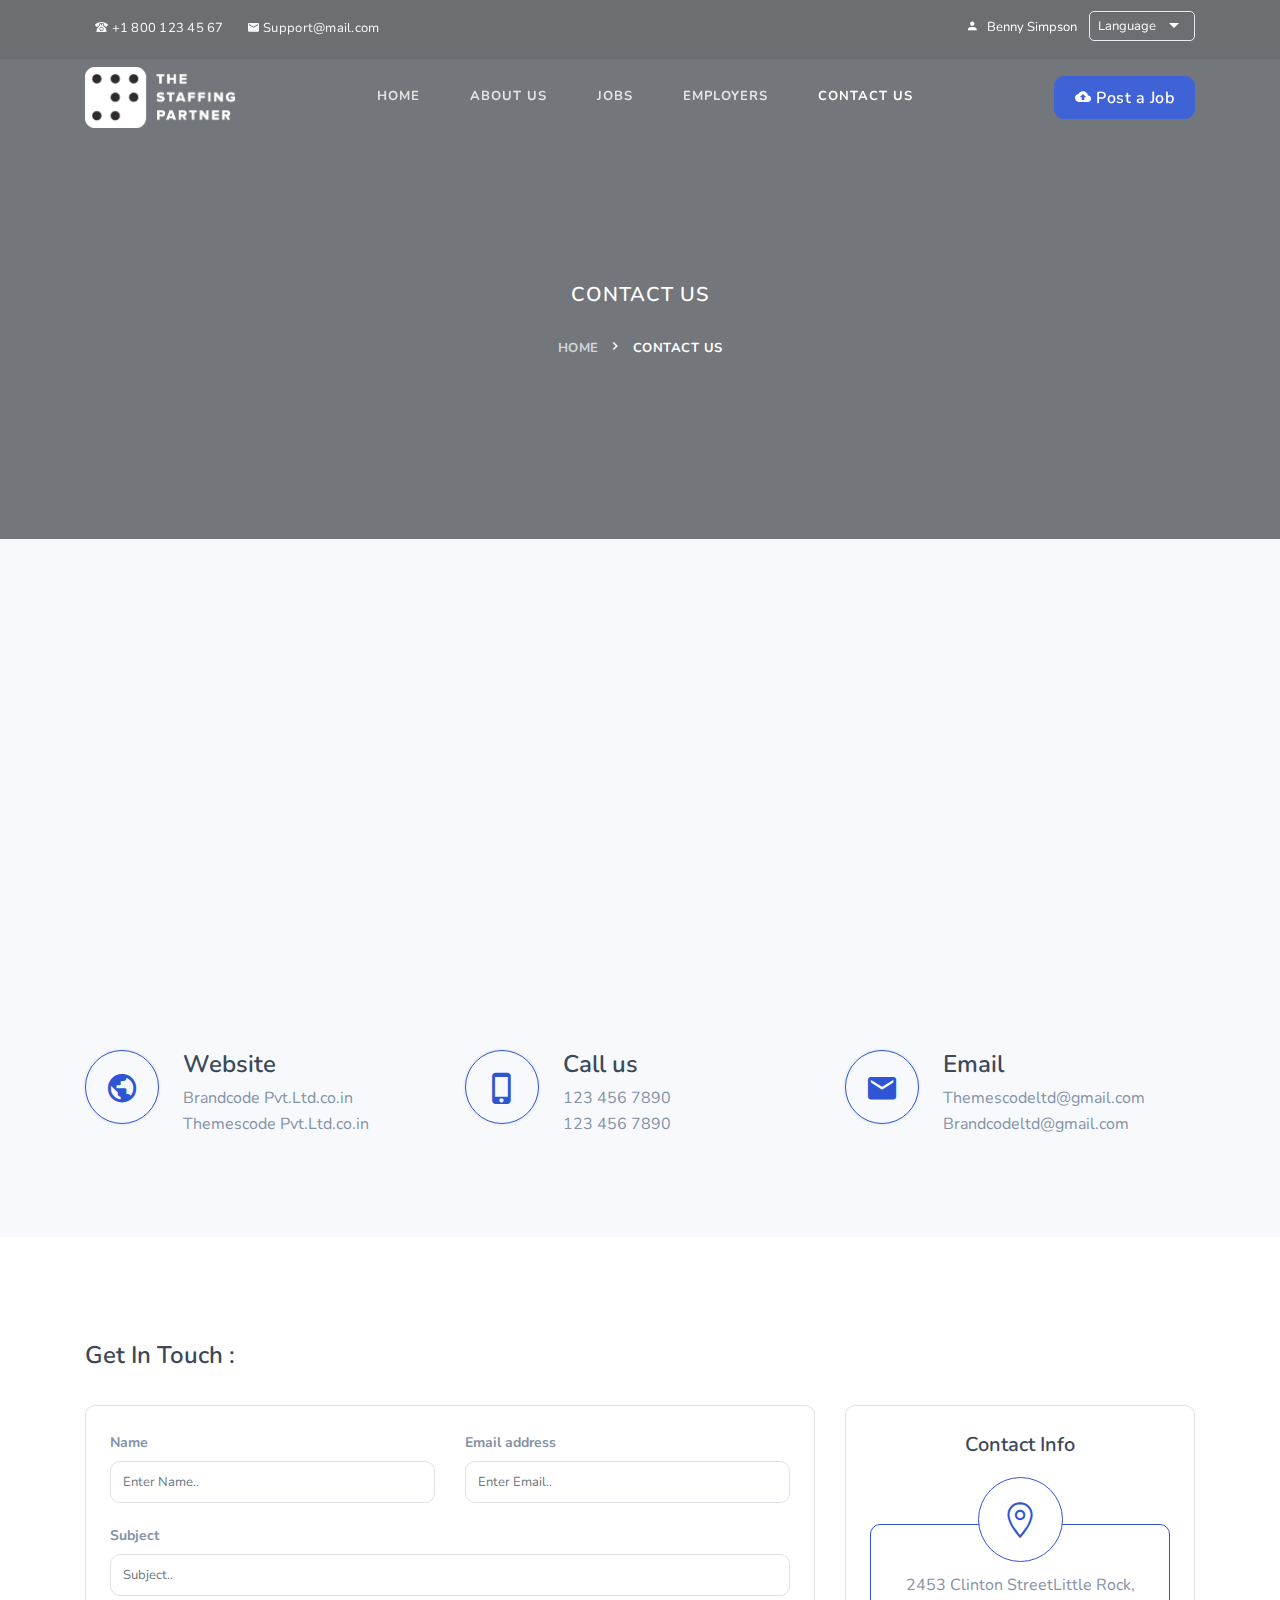
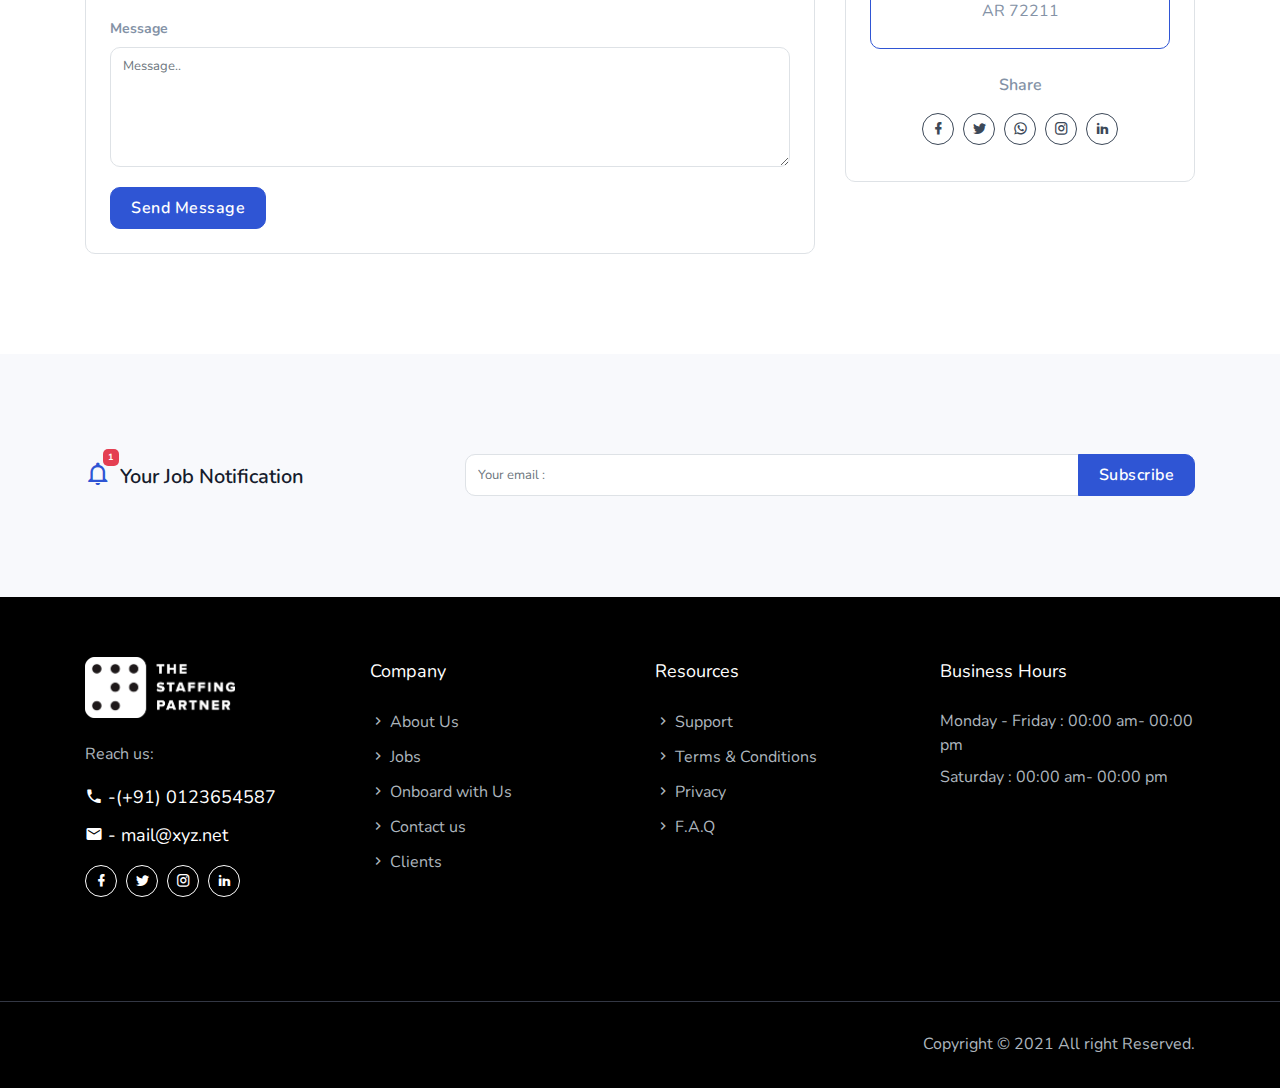
<file: contact.html>
<!DOCTYPE html>
<html lang="en" class="no-js">

<head>
    <meta charset="UTF-8">
    <meta name="viewport" content="width=device-width, initial-scale=1">
    <title>staffing - Project</title>
    <meta name="description" content="" />
    <meta name="keywords" content="" />
    <meta name="author" content="Themesdesign" />

    <link rel="shortcut icon" href="images/favicon.ico">

    <!-- Bootstrap core CSS -->
    <link rel="stylesheet" href="css/bootstrap.min.css" type="text/css">

    <!--Material Icon -->
    <link rel="stylesheet" type="text/css" href="css/materialdesignicons.min.css" />

    <link rel="stylesheet" type="text/css" href="css/fontawesome.css" />

    <!-- selectize css -->
    <link rel="stylesheet" type="text/css" href="css/selectize.css" />

    <!--Slider-->
    <link rel="stylesheet" href="css/owl.carousel.css" />
    <link rel="stylesheet" href="css/owl.theme.css" />
    <link rel="stylesheet" href="css/owl.transitions.css" />

    <!-- Custom  Css -->
    <link rel="stylesheet" type="text/css" href="css/style.css" />

</head>

<body>
    <!-- Loader -->
    <div id="preloader">
        <div id="status">
            <div class="spinner">
                <div class="double-bounce1"></div>
                <div class="double-bounce2"></div>
            </div>
        </div>
    </div>
    <!-- Loader -->

    <!-- Navigation Bar-->
    <header id="topnav" class="defaultscroll scroll-active">
        <!-- Tagline STart -->
        <div class="tagline">
            <div class="container">
                <div class="float-left">
                    <div class="phone">
                        <i class="mdi mdi-phone-classic"></i> +1 800 123 45 67
                    </div>
                    <div class="email">
                        <a href="#">
                            <i class="mdi mdi-email"></i> Support@mail.com
                        </a>
                    </div>
                </div>
                <div class="float-right">
                    <ul class="topbar-list list-unstyled d-flex" style="margin: 11px 0px;">
                        <li class="list-inline-item"><a href="javascript:void(0);"><i class="mdi mdi-account mr-2"></i>Benny Simpson</a></li>
                        <li class="list-inline-item">
                            <select id="select-lang" class="demo-default">
                                <option value="">Language</option>
                                <option value="4">English</option>
                                <option value="1">Spanish</option>
                                <option value="3">French</option>
                                <option value="5">Hindi</option>
                            </select>
                        </li>
                    </ul>
                </div>
                <div class="clearfix"></div>
            </div>
        </div>

        <!-- Tagline End -->

        <!-- Menu Start -->
        <div class="bg_clore">
            <div class="container">
                <!-- Logo container-->
                <div>
                    <a href="index.html" class="logo">
                        <img src="images/logo-light.png" alt="" class="logo-light" height="18" />
                        <img src="images/logo-dark.png" alt="" class="logo-dark" height="18" />
                    </a>
                </div> 

                <div class="buy-button">
                    <a href="post-a-job.html" class="btn btn-primary"><i class="mdi mdi-cloud-upload"></i> Post a Job</a>
                </div>
                
                <!--end login button-->
                <!-- End Logo container-->
                <div class="menu-extras">
                    <div class="menu-item">
                        <!-- Mobile menu toggle-->
                        <a class="navbar-toggle">
                            <div class="lines">
                                <span></span>
                                <span></span>
                                <span></span>
                            </div>
                        </a>
                        <!-- End mobile menu toggle-->
                    </div>
                </div>
        
                <div id="navigation">
                    <!-- Navigation Menu-->   
                    <ul class="navigation-menu">
                        <li><a href="index.html">Home</a></li>
                        <li><a href="index.html">About Us</a></li>
                        <li><a href="#">Jobs</a></li>
                        <li><a href="#">Employers</a></li>
                        <li><a href="contact.html">Contact Us</a></li>
                        <!-- <li class="has-submenu">
                            <a href="javascript:void(0)">Jobs</a><span class="menu-arrow"></span>
                            <ul class="submenu">
                                <li><a href="job-list.html">Job List</a></li>
                                <li><a href="job-grid.html">Job Grid</a></li>
                                <li><a href="job-details.html">Job Details</a></li>
                                <li><a href="job-details-2.html">Job Details-2</a></li>
                            </ul>
                        </li> -->
        
                        <!-- <li class="has-submenu">
                            <a href="javascript:void(0)">Pages</a><span class="menu-arrow"></span>
                            <ul class="submenu">
                                <li><a href="about.html">About us</a></li>
                                <li><a href="services.html">Services</a></li>
                                <li><a href="team.html">Team</a></li>
                                <li><a href="faq.html">Faqs</a></li>
                                <li><a href="pricing.html">Pricing plans</a></li>
                                <li class="has-submenu"><a href="javascript:void(0)"> Candidates</a><span class="submenu-arrow"></span>
                                    <ul class="submenu">
                                        <li><a href="candidates-listing.html">Candidates Listing</a></li>
                                        <li><a href="candidates-profile.html">Candidates Profile</a></li>
                                        <li><a href="create-resume.html">Create Resume</a></li>
                                    </ul>  
                                </li>
                                <li class="has-submenu"><a href="javascript:void(0)"> Blog</a><span class="submenu-arrow"></span>
                                    <ul class="submenu">
                                        <li><a href="blog-grid.html">Blogs</a></li>
                                        <li><a href="blog-sidebar.html">Blog Sidebar</a></li>
                                        <li><a href="blog-details.html">Blog Details</a></li>
                                    </ul>  
                                </li>
                                <li class="has-submenu"><a href="javascript:void(0)"> Employers</a><span class="submenu-arrow"></span>
                                    <ul class="submenu">
                                        <li><a href="employers-list.html">Employers List</a></li>
                                        <li><a href="company-detail.html">Company Detail</a></li>
                                    </ul>  
                                </li>
                                <li class="has-submenu"><a href="javascript:void(0)"> User Pages</a><span class="submenu-arrow"></span>
                                    <ul class="submenu">
                                        <li><a href="login.html">Login</a></li>
                                        <li><a href="signup.html">Signup</a></li>
                                        <li><a href="recovery_passward.html">Forgot Password</a></li>
                                    </ul>  
                                </li>
                                <li><a href="components.html"> Components</a></li>
                            </ul>
                        </li> -->

                       
                    </ul><!--end navigation menu-->
                </div><!--end navigation-->
            </div><!--end container-->
        </div>
        <!--end end-->
    </header><!--end header-->
    <!-- Navbar End -->
    
    <!-- Start home -->
    <section class="bg-half page-next-level"> 
        <div class="bg-overlay"></div>
        <div class="container">
            <div class="row justify-content-center">
                <div class="col-md-6">
                    <div class="text-center text-white">
                        <h4 class="text-uppercase title mb-4">Contact Us</h4>
                        <ul class="page-next d-inline-block mb-0">
                            <li><a href="index.html" class="text-uppercase font-weight-bold">Home</a></li>
                            <li>
                                <span class="text-uppercase text-white font-weight-bold">Contact Us</span> 
                            </li> 
                        </ul>
                    </div>
                </div>
            </div>
        </div>
    </section>
    <!-- end home -->

    <!-- MAP START -->
    <section class="section pt-0 bg-light">
        <div class="container-fluid">
            <div class="row">
                <div class="col-lg-12 p-0">
                    <div class="map">
                        <iframe src="https://www.google.com/maps/embed?pb=!1m10!1m8!1m3!1d6030.418742494061!2d-111.34563870463673!3d26.01036670629853!3m2!1i1024!2i768!4f13.1!5e0!3m2!1ses-419!2smx!4v1471908546569" style="border: 0" allowfullscreen></iframe>
                    </div>
                </div>
            </div>
        </div>
        
        <div class="container mt-100 mt-60">
            <div class="row align-items-center">
                <div class="col-lg-4">
                    <div class="contact-item mt-40">
                        <div class="float-left">
                            <div class="contact-icon d-inline-block border rounded-pill shadow text-primary mt-1 mr-4">
                                <i class="mdi mdi-earth"></i>
                            </div>
                        </div>
                        <div class="contact-details">
                            <h4 class="text-dark mb-1">Website</h4>
                            <p class="mb-0 text-muted">Brandcode Pvt.Ltd.co.in</p>
                            <p class="mb-0 text-muted">Themescode Pvt.Ltd.co.in</p>
                        </div>
                    </div>
                </div>

                <div class="col-lg-4">
                    <div class="contact-item mt-40">
                        <div class="float-left">
                            <div class="contact-icon d-inline-block border rounded-pill shadow text-primary mt-1 mr-4">
                                <i class="mdi mdi-cellphone-iphone"></i>
                            </div>
                        </div>
                        <div class="contact-details">
                            <h4 class="text-dark mb-1">Call us</h4>
                            <p class="mb-0 text-muted">123 456 7890</p>
                            <p class="mb-0 text-muted">123 456 7890</p>
                        </div>
                    </div>
                </div>

                <div class="col-lg-4">
                    <div class="contact-item mt-40">
                        <div class="float-left">
                            <div class="contact-icon d-inline-block border rounded-pill shadow text-primary mt-1 mr-4">
                                <i class="mdi mdi-email"></i>
                            </div>
                        </div>
                        <div class="contact-details">
                            <h4 class="text-dark mb-1">Email</h4>
                            <p class="mb-0 text-muted">Themescodeltd@gmail.com</p>
                            <p class="mb-0 text-muted">Brandcodeltd@gmail.com</p>
                        </div>
                    </div>
                </div>
            </div>
        </div>
    </section>
    <!-- CONTACT END -->

    <!-- CONTACT FORM START -->
    <section class="section">
        <div class="container">
            <div class="row">
                <div class="col-lg-12">
                    <h4 class="text-dark mb-0">Get In Touch :</h4>
                </div>
            </div>

            <div class="row">
                <div class="col-lg-8 col-md-7 mt-4 pt-2">
                    <div class="custom-form rounded border p-4">
                        <div id="message"></div>
                        <form method="post" action="php/contact.php" name="contact-form" id="contact-form">
                            <div class="row">
                                <div class="col-lg-6">
                                    <div class="form-group app-label">
                                        <label class="text-muted">Name</label>
                                        <input name="name" id="name2" type="text" class="form-control resume" placeholder="Enter Name..">
                                    </div>
                                </div>
                                <div class="col-lg-6">
                                    <div class="form-group app-label">
                                        <label class="text-muted">Email address</label>
                                        <input name="email" id="email1" type="email" class="form-control resume" placeholder="Enter Email..">
                                    </div>
                                </div>
                                <div class="col-lg-12">
                                    <div class="form-group app-label">
                                        <label class="text-muted">Subject</label>
                                        <input type="text" class="form-control resume" id="subject" placeholder="Subject..">
                                    </div>
                                </div>
                                <div class="col-lg-12">
                                    <div class="form-group app-label">
                                        <label class="text-muted">Message</label>
                                        <textarea name="comments" id="comments" rows="5" class="form-control resume" placeholder="Message.."></textarea>
                                    </div>
                                </div>
                            </div>
                            <div class="row">
                                <div class="col-sm-12">
                                    <input type="submit" id="submit" name="send" class="submitBnt btn btn-primary" value="Send Message">
                                    <div id="simple-msg"></div>
                                </div>
                            </div>
                        </form>
                    </div>
                </div>

                <div class="col-lg-4 col-md-5 mt-4 pt-2">
                    <div class="border rounded text-center p-4">
                        <h5 class="text-dark pb-3">Contact Info</h5>
                        <div class="contact-location rounded mt-5 p-4">
                            <div class="contact-location-icon bg-white text-primary rounded-pill">
                                <i class="mdi mdi-map-marker"></i>
                            </div>
                            <p class="text-muted pt-4 f-20 mb-0">2453 Clinton StreetLittle Rock, AR 72211</p>
                        </div>
                        <h6 class="text-muted mt-4 mb-0">Share</h6>
                        <ul class="list-unstyled social-icon mt-3 mb-0">
                            <li class="list-inline-item"><a href="#" class=""><i class="mdi mdi-facebook"></i></a></li>
                            <li class="list-inline-item"><a href="#" class=""><i class="mdi mdi-twitter"></i></a></li>
                            <li class="list-inline-item"><a href="#" class=""><i class="mdi mdi-whatsapp"></i></a></li>
                            <li class="list-inline-item"><a href="#" class=""><i class="mdi mdi-instagram"></i></a></li>
                            <li class="list-inline-item"><a href="#" class=""><i class="mdi mdi-linkedin"></i></a></li>
                        </ul>
                    </div>
                </div>
            </div>
        </div>
    </section>
    <!-- CONTACT FORM END -->

    <!-- subscribe start -->
    <section class="section bg-light">
        <div class="container">
            <div class="row">
                <div class="col-lg-4 col-md-5">
                    <div class="float-left position-relative notification-icon mr-2">
                        <i class="mdi mdi-bell-outline text-primary"></i>
                        <span class="badge badge-pill badge-danger">1</span>
                    </div>
                    <h5 class="mt-2 mb-0">Your Job Notification</h5>
                </div>
                <div class="col-lg-8 col-md-7 mt-4 mt-sm-0">
                    <form>
                        <div class="form-group mb-0">
                            <div class="input-group mb-0">
                                <input name="email" id="email" type="email" class="form-control" placeholder="Your email :" required="" aria-describedby="newssubscribebtn">
                                <div class="input-group-append">
                                    <button class="btn btn-primary submitBnt" type="submit" id="newssubscribebtn">Subscribe</button>
                                </div>
                            </div>
                        </div>
                    </form>
                </div>
            </div>
        </div>
    </section>
    <!-- subscribe end -->

   <!-- footer start -->
   <footer class="footer">
    <div class="container">
        <div class="row">
            <div class="col-lg-3 col-12 mb-0 mb-md-4 pb-0 pb-md-2">
                <a href="javascript:void(0)"><img class="logo-dark" src="images/logo-light.png" height="20" alt=""></a>

                <p class="mt-4">Reach us:</p>
                <ul class="social-icon-box">
                    <li><a href=""><i class="mdi mdi-phone"></i> -(+91) 0123654587</a></li>
                    <li><a href=""><i class="mdi mdi-email"></i> - mail@xyz.net</a></li>
                </ul>

                <ul class="social-icon social list-inline mb-0">
                    <li class="list-inline-item"><a href="#" class="rounded"><i class="mdi mdi-facebook"></i></a></li>
                    <li class="list-inline-item"><a href="#" class="rounded"><i class="mdi mdi-twitter"></i></a></li>
                    <li class="list-inline-item"><a href="#" class="rounded"><i class="mdi mdi-instagram"></i></a></li>
                    <li class="list-inline-item"><a href="#" class="rounded"><i class="mdi mdi-linkedin"></i></a></li>
                </ul>
            </div>
            <div class="col-lg-3 col-md-4 col-12 mt-4 mt-sm-0 pt-2 pt-sm-0">
                <p class="text-white mb-4 footer-list-title">Company</p>
                <ul class="list-unstyled footer-list">
                    <li><a href="#" class="text-foot"><i class="mdi mdi-chevron-right"></i> About Us</a></li>
                    <li><a href="#" class="text-foot"><i class="mdi mdi-chevron-right"></i> Jobs</a></li>
                    <li><a href="#" class="text-foot"><i class="mdi mdi-chevron-right"></i> Onboard with Us</a></li>
                    <li><a href="#" class="text-foot"><i class="mdi mdi-chevron-right"></i> Contact us </a></li>
                    <li><a href="#" class="text-foot"><i class="mdi mdi-chevron-right"></i> Clients</a></li>
                    
                </ul>
            </div>
            <div class="col-lg-3 col-md-4 col-12 mt-4 mt-sm-0 pt-2 pt-sm-0">
                <p class="text-white mb-4 footer-list-title">Resources</p>
                <ul class="list-unstyled footer-list">
                    <li><a href="#" class="text-foot"><i class="mdi mdi-chevron-right"></i> Support</a></li>
                    <li><a href="#" class="text-foot"><i class="mdi mdi-chevron-right"></i> Terms & Conditions</a></li>
                    <li><a href="#" class="text-foot"><i class="mdi mdi-chevron-right"></i> Privacy</a></li>
                    <li><a href="#" class="text-foot"><i class="mdi mdi-chevron-right"></i> F.A.Q </a></li>
                </ul>
            </div>
        
            <div class="col-lg-3 col-md-4 col-12 mt-4 mt-sm-0 pt-2 pt-sm-0">
                <p class="text-white mb-4 footer-list-title f-17">Business Hours</p>
                <ul class="list-unstyled text-foot mt-4 mb-0">
                    <li>Monday - Friday : 00:00 am- 00:00 pm</li>
                    <li class="mt-2">Saturday : 00:00 am- 00:00 pm</li>
                </ul>
            </div>
        </div>
    </div>
</footer>
<!-- footer end -->
<hr>
<footer class="footer footer-bar">
    <div class="container text-right">
        <div class="row justify-content-center">
            <div class="col-12">
                <div class="">
                    <p class="mb-0">Copyright © 2021 All right Reserved. </p>
                </div>
            </div>
        </div>
    </div><!--end container-->
</footer><!--end footer-->
<!-- Footer End -->

<!-- Back to top -->
<a href="#" class="back-to-top rounded text-center" id="back-to-top"> 
    <i class="mdi mdi-chevron-up d-block"> </i> 
</a>
<!-- Back to top -->

<!-- javascript -->
<script src="js/jquery.min.js"></script>
<script src="js/bootstrap.bundle.min.js"></script>
<script src="js/jquery.easing.min.js"></script>
<script src="js/plugins.js"></script>

<!-- selectize js -->
<script src="js/selectize.min.js"></script>
<script src="js/jquery.nice-select.min.js"></script>

<script src="js/owl.carousel.min.js"></script>
<script src="js/counter.int.js"></script>

<script src="js/app.js"></script>
<script src="js/home.js"></script>

</body>
</html>
</file>
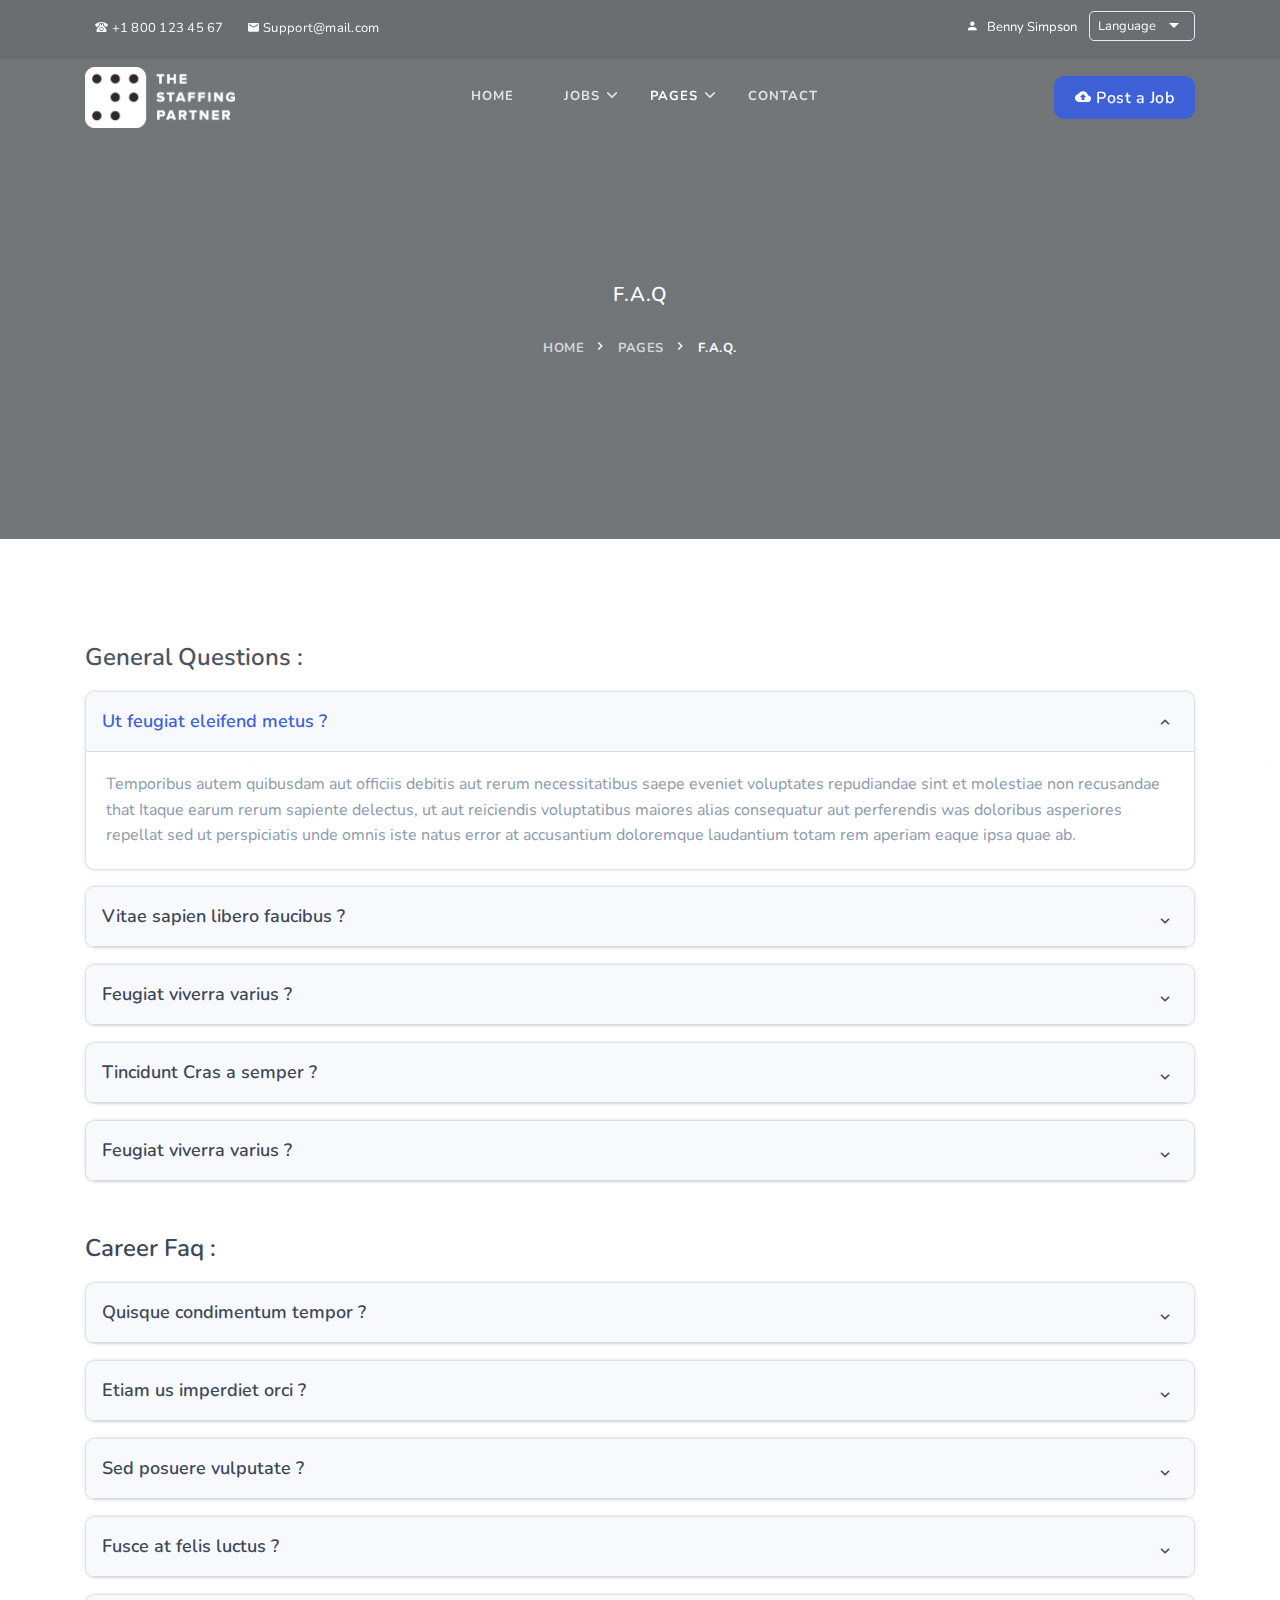
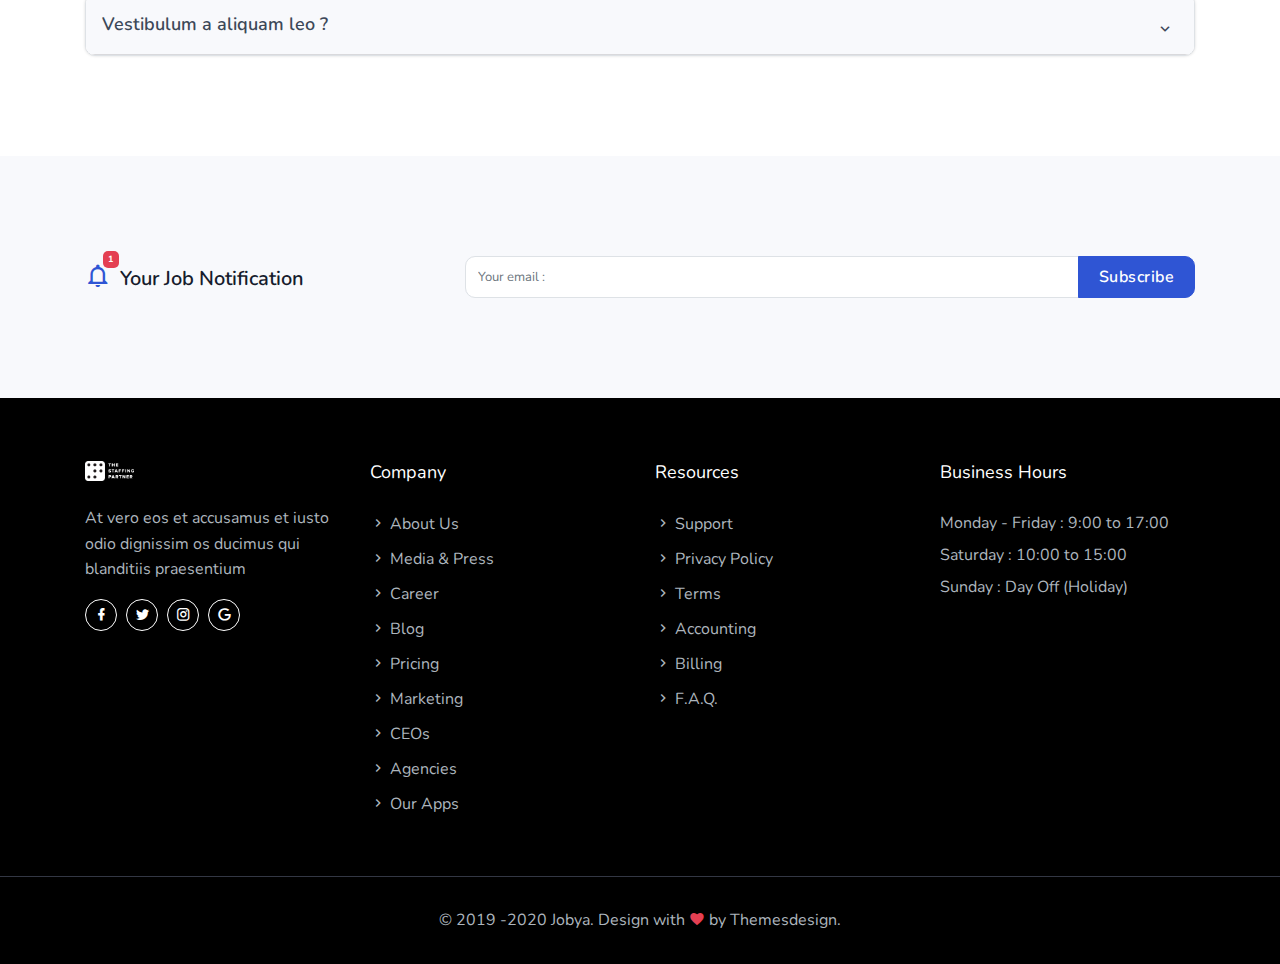
<file: faq.html>
<!DOCTYPE html>
<html lang="en" class="no-js">

<head>
    <meta charset="UTF-8">
    <meta name="viewport" content="width=device-width, initial-scale=1">
    <title>Jobya - Responsive Job Board HTML Template</title>
    <meta name="description" content="" />
    <meta name="keywords" content="" />
    <meta name="author" content="Themesdesign" />

    <link rel="shortcut icon" href="images/favicon.ico">

    <!-- Bootstrap core CSS -->
    <link rel="stylesheet" href="css/bootstrap.min.css" type="text/css">

    <!--Material Icon -->
    <link rel="stylesheet" type="text/css" href="css/materialdesignicons.min.css" />

    <link rel="stylesheet" type="text/css" href="css/fontawesome.css" />

    <!-- selectize css -->
    <link rel="stylesheet" type="text/css" href="css/selectize.css" />

    <link rel="stylesheet" type="text/css" href="css/nice-select.css" />

    <!-- Custom  Css -->
    <link rel="stylesheet" type="text/css" href="css/style.css" />

</head>

<body>
    <!-- Loader -->
    <div id="preloader">
        <div id="status">
            <div class="spinner">
                <div class="double-bounce1"></div>
                <div class="double-bounce2"></div>
            </div>
        </div>
    </div>
    <!-- Loader -->

    <!-- Navigation Bar-->
    <header id="topnav" class="defaultscroll scroll-active">
        <!-- Tagline STart -->
        <div class="tagline">
            <div class="container">
                <div class="float-left">
                    <div class="phone">
                        <i class="mdi mdi-phone-classic"></i> +1 800 123 45 67
                    </div>
                    <div class="email">
                        <a href="#">
                            <i class="mdi mdi-email"></i> Support@mail.com
                        </a>
                    </div>
                </div>
                <div class="float-right">
                    <ul class="topbar-list list-unstyled d-flex" style="margin: 11px 0px;">
                        <li class="list-inline-item"><a href="javascript:void(0);"><i class="mdi mdi-account mr-2"></i>Benny Simpson</a></li>
                        <li class="list-inline-item">
                            <select id="select-lang" class="demo-default">
                                    <option value="">Language</option>
                                    <option value="4">English</option>
                                    <option value="1">Spanish</option>
                                    <option value="3">French</option>
                                    <option value="5">Hindi</option>
                                </select>
                        </li>
                    </ul>
                </div>
                <div class="clearfix"></div>
            </div>
        </div>
        <!-- Tagline End -->

        <!-- Menu Start -->
        <div class="container">
            <!-- Logo container-->
            <div>
                <a href="index.html" class="logo">
                    <img src="images/logo-light.png" alt="" class="logo-light" height="18" />
                    <img src="images/logo-dark.png" alt="" class="logo-dark" height="18" />
                </a>
            </div>                 
            <div class="buy-button">
                <a href="post-a-job.html" class="btn btn-primary"><i class="mdi mdi-cloud-upload"></i> Post a Job</a>
            </div><!--end login button-->
            <!-- End Logo container-->
            <div class="menu-extras">
                <div class="menu-item">
                    <!-- Mobile menu toggle-->
                    <a class="navbar-toggle">
                        <div class="lines">
                            <span></span>
                            <span></span>
                            <span></span>
                        </div>
                    </a>
                    <!-- End mobile menu toggle-->
                </div>
            </div>
    
            <div id="navigation">
                <!-- Navigation Menu-->   
                <ul class="navigation-menu">
                    <li><a href="index.html">Home</a></li>
                    <li class="has-submenu">
                        <a href="javascript:void(0)">Jobs</a><span class="menu-arrow"></span>
                        <ul class="submenu">
                            <li><a href="job-list.html">Job List</a></li>
                            <li><a href="job-grid.html">Job Grid</a></li>
                            <li><a href="job-details.html">Job Details</a></li>
                            <li><a href="job-details-2.html">Job Details-2</a></li>
                        </ul>
                    </li>
    
                    <li class="has-submenu">
                        <a href="javascript:void(0)">Pages</a><span class="menu-arrow"></span>
                        <ul class="submenu">
                            <li><a href="about.html">About us</a></li>
                            <li><a href="services.html">Services</a></li>
                            <li><a href="team.html">Team</a></li>
                            <li><a href="faq.html">Faqs</a></li>
                            <li><a href="pricing.html">Pricing plans</a></li>
                            <li class="has-submenu"><a href="javascript:void(0)"> Candidates</a><span class="submenu-arrow"></span>
                                <ul class="submenu">
                                    <li><a href="candidates-listing.html">Candidates Listing</a></li>
                                    <li><a href="candidates-profile.html">Candidates Profile</a></li>
                                    <li><a href="create-resume.html">Create Resume</a></li>
                                </ul>  
                            </li>
                            <li class="has-submenu"><a href="javascript:void(0)"> Blog</a><span class="submenu-arrow"></span>
                                <ul class="submenu">
                                    <li><a href="blog-grid.html">Blogs</a></li>
                                    <li><a href="blog-sidebar.html">Blog Sidebar</a></li>
                                    <li><a href="blog-details.html">Blog Details</a></li>
                                </ul>  
                            </li>
                            <li class="has-submenu"><a href="javascript:void(0)"> Employers</a><span class="submenu-arrow"></span>
                                <ul class="submenu">
                                    <li><a href="employers-list.html">Employers List</a></li>
                                    <li><a href="company-detail.html">Company Detail</a></li>
                                </ul>  
                            </li>
                            <li class="has-submenu"><a href="javascript:void(0)"> User Pages</a><span class="submenu-arrow"></span>
                                <ul class="submenu">
                                    <li><a href="login.html">Login</a></li>
                                    <li><a href="signup.html">Signup</a></li>
                                    <li><a href="recovery_passward.html">Forgot Password</a></li>
                                </ul>  
                            </li>
                            <li><a href="components.html"> Components</a></li>
                        </ul>
                    </li>
                    <li>
                        <a href="contact.html">contact</a>
                    </li>
                </ul><!--end navigation menu-->
            </div><!--end navigation-->
        </div><!--end container-->
        <!--end end-->
    </header><!--end header-->
    <!-- Navbar End -->
    
    <!-- Start home -->
    <section class="bg-half page-next-level"> 
        <div class="bg-overlay"></div>
        <div class="container">
            <div class="row justify-content-center">
                <div class="col-md-6">
                    <div class="text-center text-white">
                        <h4 class="text-uppercase title mb-4">F.A.Q</h4>
                        <ul class="page-next d-inline-block mb-0">
                            <li><a href="index.html" class="text-uppercase font-weight-bold">Home</a></li>
                            <li><a href="#" class="text-uppercase font-weight-bold">Pages</a></li> 
                            <li>
                                <span class="text-uppercase text-white font-weight-bold">F.A.Q.</span> 
                            </li> 
                        </ul>
                    </div>
                </div>
            </div>
        </div>
    </section>
    <!-- end home -->

    <!-- FAQ START -->
    <section class="section">
        <div class="container">
            <div class="row">
                <div class="col-lg-12">
                    <div class="faq-content">
                        <h4 class="text-dark">General Questions :</h4>
                        <div class="faq-content mt-3">
                            <div class="accordion" id="accordionExample">
                                <div class="card border rounded shadow mb-3">
                                    <a data-toggle="collapse" href="#collapseOne" class="faq position-relative" aria-expanded="true" aria-controls="collapseOne">
                                        <div class="card-header bg-light p-3" id="headingOne">
                                            <h4 class="title mb-0 faq-question"> Ut feugiat eleifend metus ?</h4>
                                        </div>
                                    </a>
                                    <div id="collapseOne" class="collapse show" aria-labelledby="headingOne" data-parent="#accordionExample">
                                        <div class="card-body">
                                            <p class="text-muted mb-0 faq-ans">Temporibus autem quibusdam aut officiis debitis aut rerum necessitatibus saepe eveniet voluptates repudiandae sint et molestiae non recusandae that Itaque earum rerum sapiente delectus, ut aut reiciendis voluptatibus maiores alias consequatur aut perferendis was doloribus asperiores repellat sed ut perspiciatis unde omnis iste natus error at accusantium doloremque laudantium totam rem aperiam eaque ipsa quae ab.</p>
                                        </div>
                                    </div>
                                </div>

                                <div class="card border rounded shadow mb-3">
                                    <a data-toggle="collapse" href="#collapseTwo" class="faq position-relative collapsed" aria-expanded="false" aria-controls="collapseTwo">
                                        <div class="card-header bg-light p-3" id="headingTwo">
                                            <h4 class="title mb-0 faq-question"> Vitae sapien libero faucibus ? </h4>
                                        </div>
                                    </a>
                                    <div id="collapseTwo" class="collapse" aria-labelledby="headingTwo" data-parent="#accordionExample">
                                        <div class="card-body">
                                            <p class="text-muted mb-0 faq-ans">Temporibus autem quibusdam aut officiis debitis aut rerum necessitatibus saepe eveniet voluptates repudiandae sint et molestiae non recusandae that Itaque earum rerum sapiente delectus, ut aut reiciendis voluptatibus maiores alias consequatur aut perferendis was doloribus asperiores repellat sed ut perspiciatis unde omnis iste natus error at accusantium doloremque laudantium totam rem aperiam eaque ipsa quae ab.</p>
                                        </div>
                                    </div>
                                </div>

                                <div class="card border rounded shadow mb-3">
                                    <a data-toggle="collapse" href="#collapsethree" class="faq position-relative collapsed" aria-expanded="false" aria-controls="collapsethree">
                                        <div class="card-header bg-light p-3" id="headingthree">
                                            <h4 class="title mb-0 faq-question"> Feugiat viverra varius ? </h4>
                                        </div>
                                    </a>
                                    <div id="collapsethree" class="collapse" aria-labelledby="headingthree" data-parent="#accordionExample">
                                        <div class="card-body">
                                            <p class="text-muted mb-0 faq-ans">Temporibus autem quibusdam aut officiis debitis aut rerum necessitatibus saepe eveniet voluptates repudiandae sint et molestiae non recusandae that Itaque earum rerum sapiente delectus, ut aut reiciendis voluptatibus maiores alias consequatur aut perferendis was doloribus asperiores repellat sed ut perspiciatis unde omnis iste natus error at accusantium doloremque laudantium totam rem aperiam eaque ipsa quae ab.</p>
                                        </div>
                                    </div>
                                </div>

                                <div class="card border rounded shadow mb-3">
                                    <a data-toggle="collapse" href="#collapsefour" class="faq position-relative collapsed" aria-expanded="false" aria-controls="collapsefour">
                                        <div class="card-header bg-light p-3" id="headingfour">
                                            <h4 class="title mb-0 faq-question"> Tincidunt Cras a semper ? </h4>
                                        </div>
                                    </a>
                                    <div id="collapsefour" class="collapse" aria-labelledby="headingfour" data-parent="#accordionExample">
                                        <div class="card-body">
                                            <p class="text-muted mb-0 faq-ans">Temporibus autem quibusdam aut officiis debitis aut rerum necessitatibus saepe eveniet voluptates repudiandae sint et molestiae non recusandae that Itaque earum rerum sapiente delectus, ut aut reiciendis voluptatibus maiores alias consequatur aut perferendis was doloribus asperiores repellat sed ut perspiciatis unde omnis iste natus error at accusantium doloremque laudantium totam rem aperiam eaque ipsa quae ab.</p>
                                        </div>
                                    </div>
                                </div>

                                <div class="card rounded shadow mb-0">
                                    <a data-toggle="collapse" href="#collapsefive" class="faq position-relative collapsed" aria-expanded="false" aria-controls="collapsefive">
                                        <div class="card-header bg-light p-3" id="headingfive">
                                            <h4 class="title mb-0 faq-question"> Feugiat viverra varius ? </h4>
                                        </div>
                                    </a>
                                    <div id="collapsefive" class="collapse" aria-labelledby="headingfive" data-parent="#accordionExample">
                                        <div class="card-body">
                                            <p class="text-muted mb-0 faq-ans">Temporibus autem quibusdam aut officiis debitis aut rerum necessitatibus saepe eveniet voluptates repudiandae sint et molestiae non recusandae that Itaque earum rerum sapiente delectus, ut aut reiciendis voluptatibus maiores alias consequatur aut perferendis was doloribus asperiores repellat sed ut perspiciatis unde omnis iste natus error at accusantium doloremque laudantium totam rem aperiam eaque ipsa quae ab.</p>
                                        </div>
                                    </div>
                                </div>
                            </div>
                        </div>
                    </div>

                    <div class="faq-content mt-5">
                        <h4 class="text-dark">Career Faq :</h4>

                        <div class="faq-content mt-3">
                            <div class="accordion" id="accordionExample2">
                                <div class="card border rounded shadow mb-3">
                                    <a data-toggle="collapse" href="#collapsesix" class="faq collapsed position-relative" aria-expanded="true" aria-controls="collapsesix">
                                        <div class="card-header bg-light p-3" id="headingsix">
                                            <h6 class="title mb-0 faq-question">Quisque condimentum tempor ?</h6>
                                        </div>
                                    </a>
                                    <div id="collapsesix" class="collapse" aria-labelledby="headingsix" data-parent="#accordionExample2">
                                        <div class="card-body">
                                            <p class="text-muted mb-0 faq-ans">Temporibus autem quibusdam aut officiis debitis aut rerum necessitatibus saepe eveniet voluptates repudiandae sint et molestiae non recusandae that Itaque earum rerum sapiente delectus, ut aut reiciendis voluptatibus maiores alias consequatur aut perferendis was doloribus asperiores repellat sed ut perspiciatis unde omnis iste natus error at accusantium doloremque laudantium totam rem aperiam eaque ipsa quae ab.</p>
                                        </div>
                                    </div>
                                </div>
                                <!-- collapse one end -->

                                <div class="card border rounded shadow mb-3">
                                    <a data-toggle="collapse" href="#collapsesevan" class="faq collapsed position-relative" aria-expanded="false" aria-controls="collapsesevan">
                                        <div class="card-header bg-light p-3" id="headingsevan">
                                            <h6 class="title mb-0 faq-question">Etiam us imperdiet orci ?</h6>
                                        </div>
                                    </a>
                                    <div id="collapsesevan" class="collapse" aria-labelledby="headingsevan" data-parent="#accordionExample2">
                                        <div class="card-body">
                                            <p class="text-muted mb-0 faq-ans">Temporibus autem quibusdam aut officiis debitis aut rerum necessitatibus saepe eveniet voluptates repudiandae sint et molestiae non recusandae that Itaque earum rerum sapiente delectus, ut aut reiciendis voluptatibus maiores alias consequatur aut perferendis was doloribus asperiores repellat sed ut perspiciatis unde omnis iste natus error at accusantium doloremque laudantium totam rem aperiam eaque ipsa quae ab.</p>
                                        </div>
                                    </div>
                                </div>
                                <!-- collapse two end -->

                                <div class="card border rounded shadow mb-3">
                                    <a data-toggle="collapse" href="#collapseeight" class="faq collapsed position-relative" aria-expanded="false" aria-controls="collapseeight">
                                        <div class="card-header bg-light p-3" id="headingeight">
                                            <h6 class="title mb-0 faq-question">Sed posuere vulputate ?</h6>
                                        </div>
                                    </a>
                                    <div id="collapseeight" class="collapse" aria-labelledby="headingeight" data-parent="#accordionExample2">
                                        <div class="card-body">
                                            <p class="text-muted mb-0 faq-ans">Temporibus autem quibusdam aut officiis debitis aut rerum necessitatibus saepe eveniet voluptates repudiandae sint et molestiae non recusandae that Itaque earum rerum sapiente delectus, ut aut reiciendis voluptatibus maiores alias consequatur aut perferendis was doloribus asperiores repellat sed ut perspiciatis unde omnis iste natus error at accusantium doloremque laudantium totam rem aperiam eaque ipsa quae ab.</p>
                                        </div>
                                    </div>
                                </div>
                                <!-- collapse three end -->

                                <div class="card border rounded shadow mb-3">
                                    <a data-toggle="collapse" href="#collapsenine" class="faq collapsed position-relative" aria-expanded="false" aria-controls="collapsenine">
                                        <div class="card-header bg-light p-3" id="headingnine">
                                            <h6 class="title mb-0 faq-question">Fusce at felis luctus ?</h6>
                                        </div>
                                    </a>
                                    <div id="collapsenine" class="collapse" aria-labelledby="headingnine" data-parent="#accordionExample2">
                                        <div class="card-body">
                                            <p class="text-muted mb-0 faq-ans">Temporibus autem quibusdam aut officiis debitis aut rerum necessitatibus saepe eveniet voluptates repudiandae sint et molestiae non recusandae that Itaque earum rerum sapiente delectus, ut aut reiciendis voluptatibus maiores alias consequatur aut perferendis was doloribus asperiores repellat sed ut perspiciatis unde omnis iste natus error at accusantium doloremque laudantium totam rem aperiam eaque ipsa quae ab.</p>
                                        </div>
                                    </div>
                                </div>
                                <!-- collapse four end -->

                                <div class="card border rounded shadow mb-0">
                                    <a data-toggle="collapse" href="#collapseten" class="faq collapsed position-relative" aria-expanded="false" aria-controls="collapseten">
                                        <div class="card-header bg-light p-3" id="headingten">
                                            <h6 class="title mb-0 faq-question">Vestibulum a aliquam leo ?</h6>
                                        </div>
                                    </a>
                                    <div id="collapseten" class="collapse" aria-labelledby="headingten" data-parent="#accordionExample2">
                                        <div class="card-body">
                                            <p class="text-muted mb-0 faq-ans">Temporibus autem quibusdam aut officiis debitis aut rerum necessitatibus saepe eveniet voluptates repudiandae sint et molestiae non recusandae that Itaque earum rerum sapiente delectus, ut aut reiciendis voluptatibus maiores alias consequatur aut perferendis was doloribus asperiores repellat sed ut perspiciatis unde omnis iste natus error at accusantium doloremque laudantium totam rem aperiam eaque ipsa quae ab.</p>
                                        </div>
                                    </div>
                                </div>
                            </div>
                        </div>
                    </div>
                </div>
            </div>
        </div>
    </section>
    <!-- FAQ END -->

    <!-- subscribe start -->
    <section class="section bg-light">
        <div class="container">
            <div class="row">
                <div class="col-lg-4 col-md-5">
                    <div class="float-left position-relative notification-icon mr-2">
                        <i class="mdi mdi-bell-outline text-primary"></i>
                        <span class="badge badge-pill badge-danger">1</span>
                    </div>
                    <h5 class="mt-2 mb-0">Your Job Notification</h5>
                </div>
                <div class="col-lg-8 col-md-7 mt-4 mt-sm-0">
                    <form>
                        <div class="form-group mb-0">
                            <div class="input-group mb-0">
                                <input name="email" id="email" type="email" class="form-control" placeholder="Your email :" required="" aria-describedby="newssubscribebtn">
                                <div class="input-group-append">
                                    <button class="btn btn-primary submitBnt" type="submit" id="newssubscribebtn">Subscribe</button>
                                </div>
                            </div>
                        </div>
                    </form>
                </div>
            </div>
        </div>
    </section>
    <!-- subscribe end -->

    <!-- footer start -->
    <footer class="footer">
        <div class="container">
            <div class="row">
                <div class="col-lg-3 col-12 mb-0 mb-md-4 pb-0 pb-md-2">
                    <a href="javascript:void(0)"><img src="images/logo-light.png" height="20" alt=""></a>
                    <p class="mt-4">At vero eos et accusamus et iusto odio dignissim os ducimus qui blanditiis praesentium</p>
                    <ul class="social-icon social list-inline mb-0">
                        <li class="list-inline-item"><a href="#" class="rounded"><i class="mdi mdi-facebook"></i></a></li>
                        <li class="list-inline-item"><a href="#" class="rounded"><i class="mdi mdi-twitter"></i></a></li>
                        <li class="list-inline-item"><a href="#" class="rounded"><i class="mdi mdi-instagram"></i></a></li>
                        <li class="list-inline-item"><a href="#" class="rounded"><i class="mdi mdi-google"></i></a></li>
                    </ul>
                </div>
                <div class="col-lg-3 col-md-4 col-12 mt-4 mt-sm-0 pt-2 pt-sm-0">
                    <p class="text-white mb-4 footer-list-title">Company</p>
                    <ul class="list-unstyled footer-list">
                        <li><a href="#" class="text-foot"><i class="mdi mdi-chevron-right"></i> About Us</a></li>
                        <li><a href="#" class="text-foot"><i class="mdi mdi-chevron-right"></i> Media & Press</a></li>
                        <li><a href="#" class="text-foot"><i class="mdi mdi-chevron-right"></i> Career</a></li>
                        <li><a href="#" class="text-foot"><i class="mdi mdi-chevron-right"></i> Blog</a></li>
                        <li><a href="#" class="text-foot"><i class="mdi mdi-chevron-right"></i> Pricing</a></li>
                        <li><a href="#" class="text-foot"><i class="mdi mdi-chevron-right"></i> Marketing</a></li>
                        <li><a href="#" class="text-foot"><i class="mdi mdi-chevron-right"></i> CEOs </a></li>
                        <li><a href="#" class="text-foot"><i class="mdi mdi-chevron-right"></i> Agencies</a></li>
                        <li><a href="#" class="text-foot"><i class="mdi mdi-chevron-right"></i> Our Apps</a></li>
                    </ul>
                </div>
                <div class="col-lg-3 col-md-4 col-12 mt-4 mt-sm-0 pt-2 pt-sm-0">
                    <p class="text-white mb-4 footer-list-title">Resources</p>
                    <ul class="list-unstyled footer-list">
                        <li><a href="#" class="text-foot"><i class="mdi mdi-chevron-right"></i> Support</a></li>
                        <li><a href="#" class="text-foot"><i class="mdi mdi-chevron-right"></i> Privacy Policy</a></li>
                        <li><a href="#" class="text-foot"><i class="mdi mdi-chevron-right"></i> Terms</a></li>
                        <li><a href="#" class="text-foot"><i class="mdi mdi-chevron-right"></i> Accounting </a></li>
                        <li><a href="#" class="text-foot"><i class="mdi mdi-chevron-right"></i> Billing</a></li>
                        <li><a href="#" class="text-foot"><i class="mdi mdi-chevron-right"></i> F.A.Q.</a></li>
                    </ul>
                </div>
            
                <div class="col-lg-3 col-md-4 col-12 mt-4 mt-sm-0 pt-2 pt-sm-0">
                    <p class="text-white mb-4 footer-list-title f-17">Business Hours</p>
                    <ul class="list-unstyled text-foot mt-4 mb-0">
                        <li>Monday - Friday : 9:00 to 17:00</li>
                        <li class="mt-2">Saturday : 10:00 to 15:00</li>
                        <li class="mt-2">Sunday : Day Off (Holiday)</li>
                    </ul>
                </div>
            </div>
        </div>
    </footer>
    <!-- footer end -->
    <hr>
    <footer class="footer footer-bar">
        <div class="container text-center">
            <div class="row justify-content-center">
                <div class="col-12">
                    <div class="">
                        <p class="mb-0">© 2019 -2020 Jobya. Design with <i class="mdi mdi-heart text-danger"></i> by Themesdesign.</p>
                    </div>
                </div>
            </div>
        </div><!--end container-->
    </footer><!--end footer-->
    <!-- Footer End -->

    <!-- Back to top -->
    <a href="#" class="back-to-top rounded text-center" id="back-to-top"> 
        <i class="mdi mdi-chevron-up d-block"> </i> 
    </a>
    <!-- Back to top -->

    <!-- javascript -->
    <script src="js/jquery.min.js"></script>
    <script src="js/bootstrap.bundle.min.js"></script>
    <script src="js/jquery.easing.min.js"></script>
    <script src="js/plugins.js"></script>

    <!-- selectize js -->
    <script src="js/selectize.min.js"></script>

    <script src="js/jquery.nice-select.min.js"></script>

    <script src="js/app.js"></script>

</body>
</html>
</file>
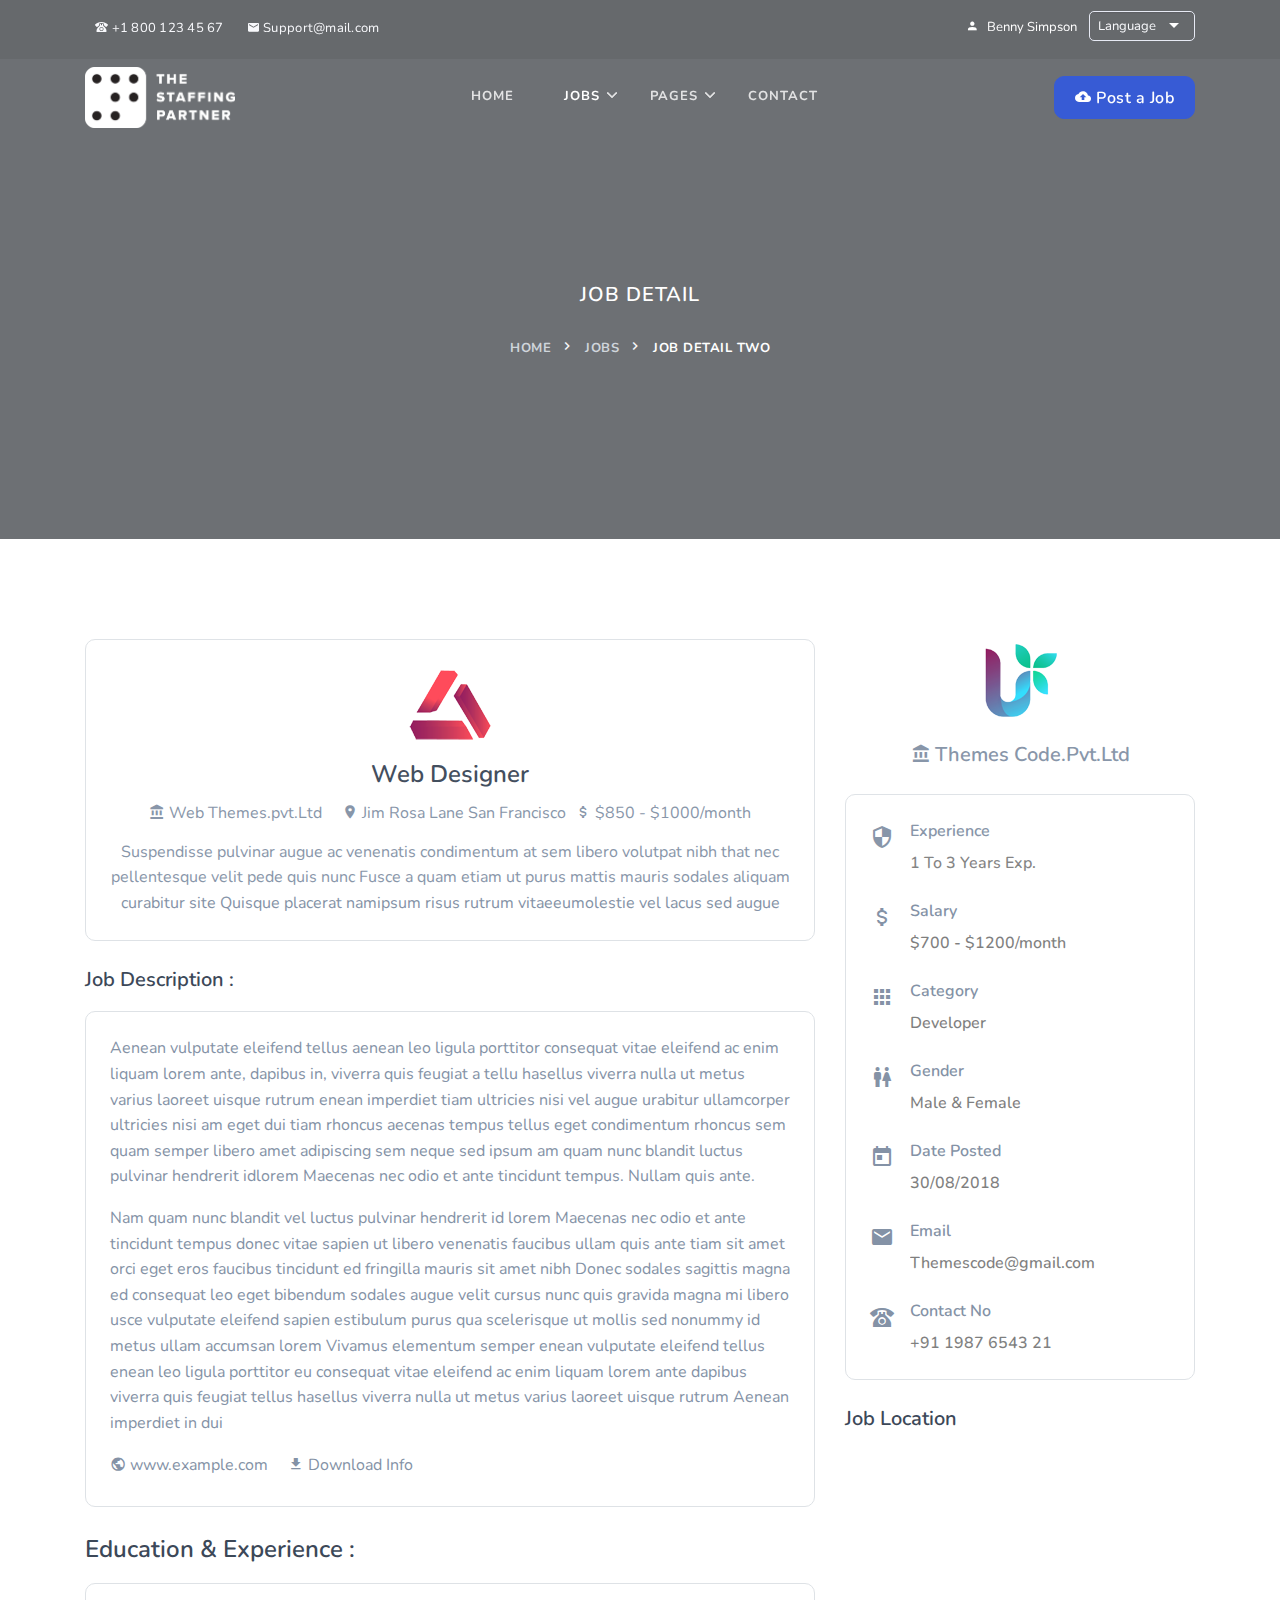
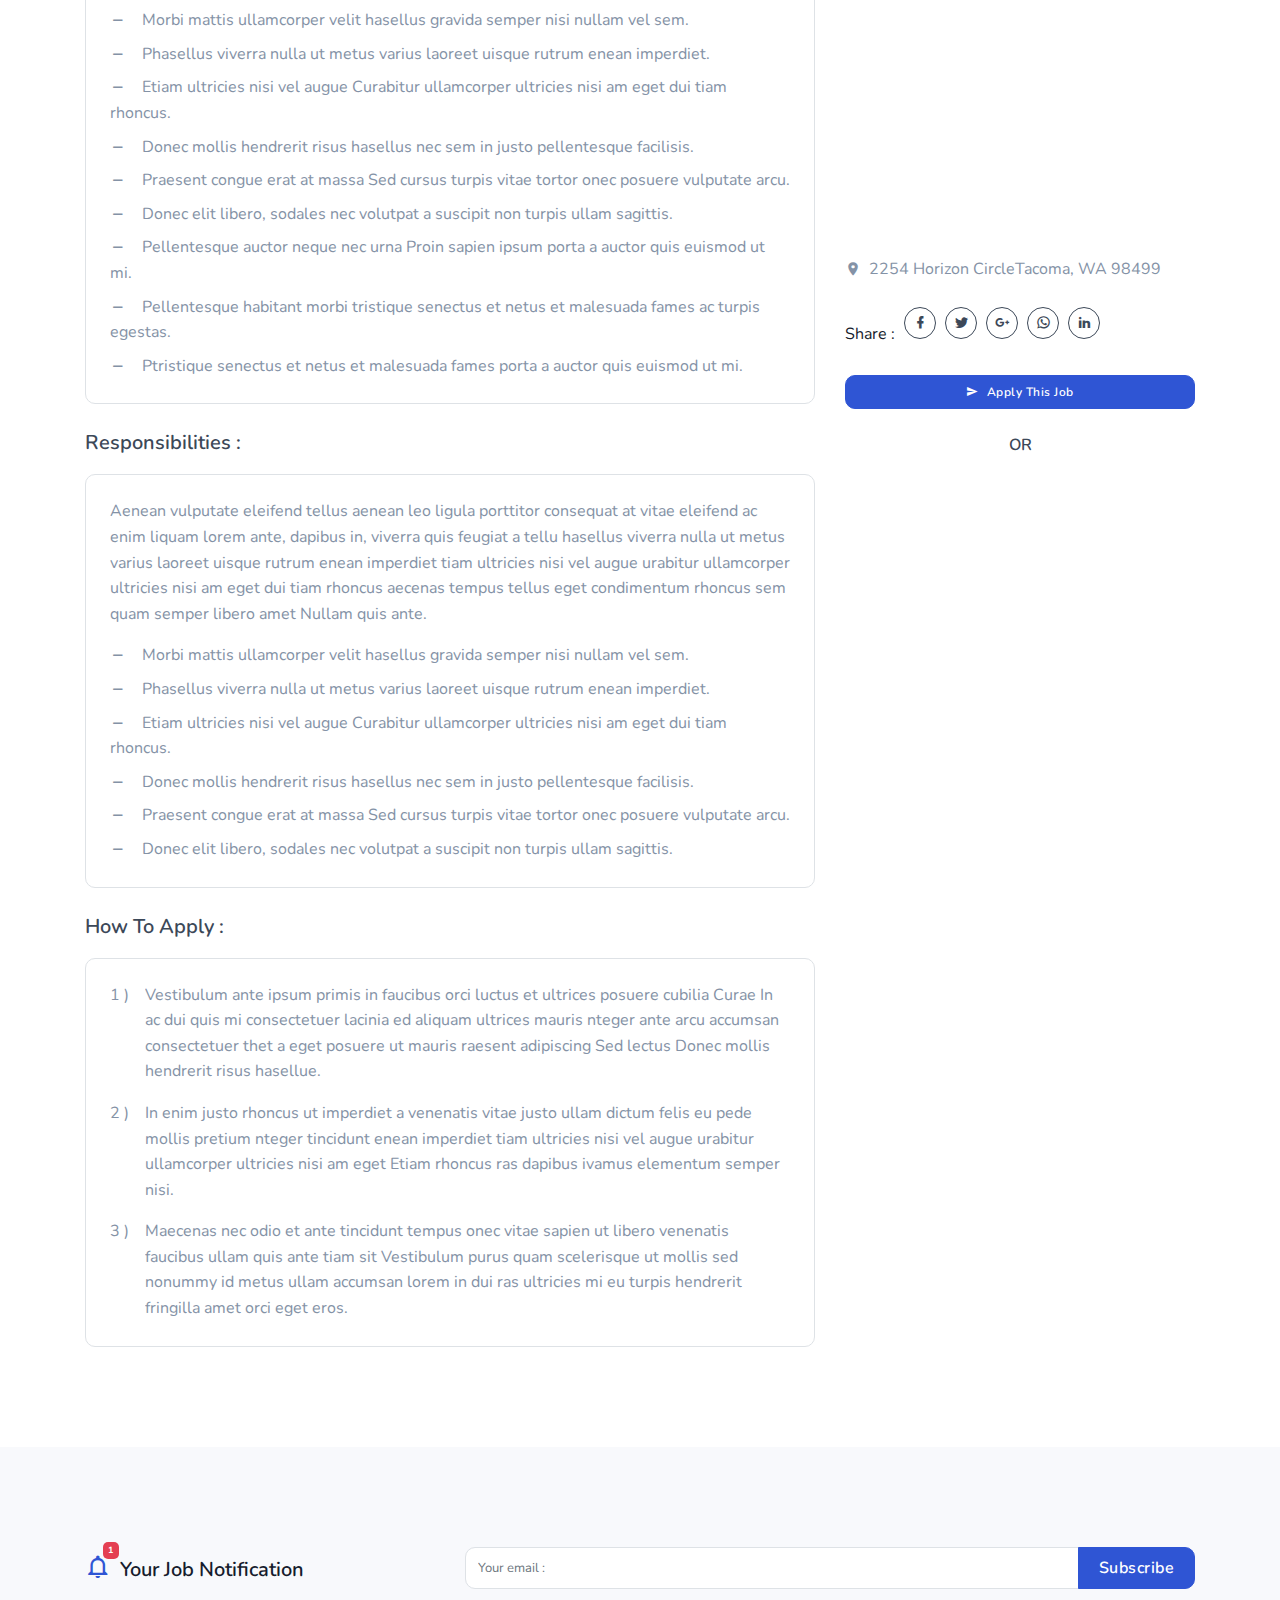
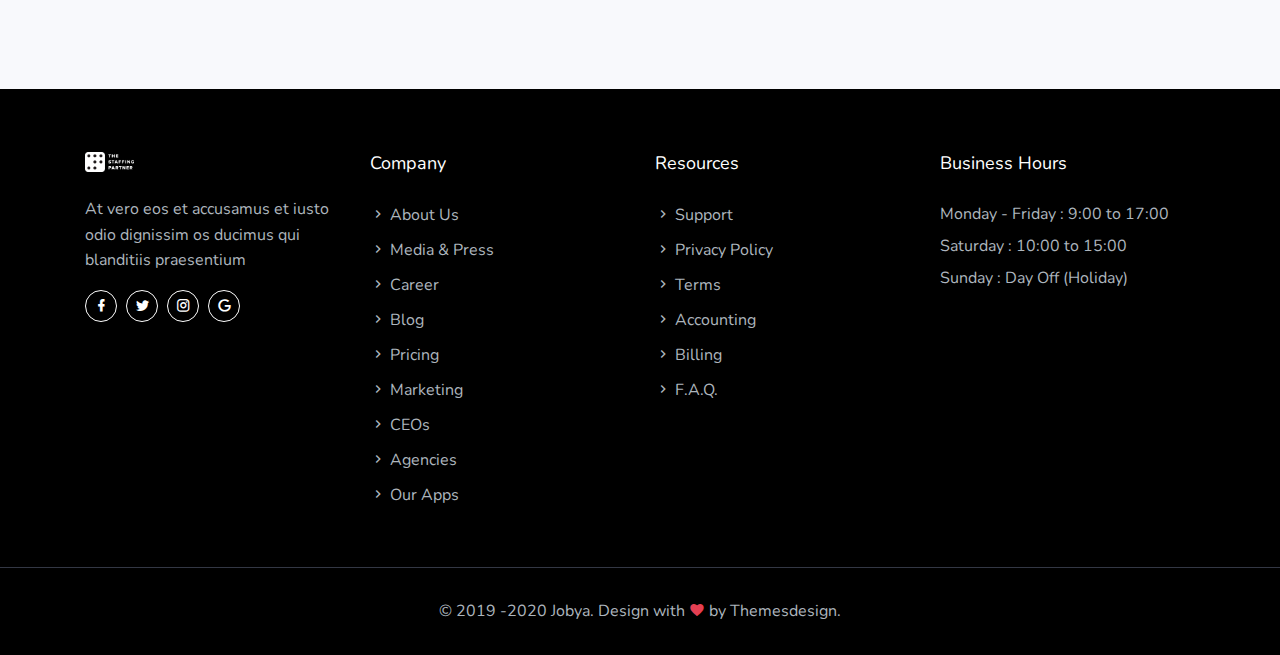
<file: job-details-2.html>
<!DOCTYPE html>
<html lang="en" class="no-js">

<head>
    <meta charset="UTF-8">
    <meta name="viewport" content="width=device-width, initial-scale=1">
    <title>Jobya - Responsive Job Board HTML Template</title>
    <meta name="description" content="" />
    <meta name="keywords" content="" />
    <meta name="author" content="Themesdesign" />

    <link rel="shortcut icon" href="images/favicon.ico">

    <!-- Bootstrap core CSS -->
    <link rel="stylesheet" href="css/bootstrap.min.css" type="text/css">

    <!--Material Icon -->
    <link rel="stylesheet" type="text/css" href="css/materialdesignicons.min.css" />

    <link rel="stylesheet" type="text/css" href="css/fontawesome.css" />

    <!-- selectize css -->
    <link rel="stylesheet" type="text/css" href="css/selectize.css" />

    <link rel="stylesheet" type="text/css" href="css/nice-select.css" />

    <!-- Custom  Css -->
    <link rel="stylesheet" type="text/css" href="css/style.css" />

</head>

<body>
    <!-- Loader -->
    <div id="preloader">
        <div id="status">
            <div class="spinner">
                <div class="double-bounce1"></div>
                <div class="double-bounce2"></div>
            </div>
        </div>
    </div>
    <!-- Loader -->

    <!-- Navigation Bar-->
    <header id="topnav" class="defaultscroll scroll-active">
        <!-- Tagline STart -->
        <div class="tagline">
            <div class="container">
                <div class="float-left">
                    <div class="phone">
                        <i class="mdi mdi-phone-classic"></i> +1 800 123 45 67
                    </div>
                    <div class="email">
                        <a href="#">
                            <i class="mdi mdi-email"></i> Support@mail.com
                        </a>
                    </div>
                </div>
                <div class="float-right">
                    <ul class="topbar-list list-unstyled d-flex" style="margin: 11px 0px;">
                        <li class="list-inline-item"><a href="javascript:void(0);"><i class="mdi mdi-account mr-2"></i>Benny Simpson</a></li>
                        <li class="list-inline-item">
                            <select id="select-lang" class="demo-default">
                                    <option value="">Language</option>
                                    <option value="4">English</option>
                                    <option value="1">Spanish</option>
                                    <option value="3">French</option>
                                    <option value="5">Hindi</option>
                                </select>
                        </li>
                    </ul>
                </div>
                <div class="clearfix"></div>
            </div>
        </div>
        <!-- Tagline End -->

        <!-- Menu Start -->
        <div class="container">
            <!-- Logo container-->
            <div>
                <a href="index.html" class="logo">
                    <img src="images/logo-light.png" alt="" class="logo-light" height="18" />
                    <img src="images/logo-dark.png" alt="" class="logo-dark" height="18" />
                </a>
            </div>                 
            <div class="buy-button">
                <a href="post-a-job.html" class="btn btn-primary"><i class="mdi mdi-cloud-upload"></i> Post a Job</a>
            </div><!--end login button-->
            <!-- End Logo container-->
            <div class="menu-extras">
                <div class="menu-item">
                    <!-- Mobile menu toggle-->
                    <a class="navbar-toggle">
                        <div class="lines">
                            <span></span>
                            <span></span>
                            <span></span>
                        </div>
                    </a>
                    <!-- End mobile menu toggle-->
                </div>
            </div>
    
            <div id="navigation">
                <!-- Navigation Menu-->   
                <ul class="navigation-menu">
                    <li><a href="index.html">Home</a></li>
                    <li class="has-submenu">
                        <a href="javascript:void(0)">Jobs</a><span class="menu-arrow"></span>
                        <ul class="submenu">
                            <li><a href="job-list.html">Job List</a></li>
                            <li><a href="job-grid.html">Job Grid</a></li>
                            <li><a href="job-details.html">Job Details</a></li>
                            <li><a href="job-details-2.html">Job Details-2</a></li>
                        </ul>
                    </li>
    
                    <li class="has-submenu">
                        <a href="javascript:void(0)">Pages</a><span class="menu-arrow"></span>
                        <ul class="submenu">
                            <li><a href="about.html">About us</a></li>
                            <li><a href="services.html">Services</a></li>
                            <li><a href="team.html">Team</a></li>
                            <li><a href="faq.html">Faqs</a></li>
                            <li><a href="pricing.html">Pricing plans</a></li>
                            <li class="has-submenu"><a href="javascript:void(0)"> Candidates</a><span class="submenu-arrow"></span>
                                <ul class="submenu">
                                    <li><a href="candidates-listing.html">Candidates Listing</a></li>
                                    <li><a href="candidates-profile.html">Candidates Profile</a></li>
                                    <li><a href="create-resume.html">Create Resume</a></li>
                                </ul>  
                            </li>
                            <li class="has-submenu"><a href="javascript:void(0)"> Blog</a><span class="submenu-arrow"></span>
                                <ul class="submenu">
                                    <li><a href="blog-grid.html">Blogs</a></li>
                                    <li><a href="blog-sidebar.html">Blog Sidebar</a></li>
                                    <li><a href="blog-details.html">Blog Details</a></li>
                                </ul>  
                            </li>
                            <li class="has-submenu"><a href="javascript:void(0)"> Employers</a><span class="submenu-arrow"></span>
                                <ul class="submenu">
                                    <li><a href="employers-list.html">Employers List</a></li>
                                    <li><a href="company-detail.html">Company Detail</a></li>
                                </ul>  
                            </li>
                            <li class="has-submenu"><a href="javascript:void(0)"> User Pages</a><span class="submenu-arrow"></span>
                                <ul class="submenu">
                                    <li><a href="login.html">Login</a></li>
                                    <li><a href="signup.html">Signup</a></li>
                                    <li><a href="recovery_passward.html">Forgot Password</a></li>
                                </ul>  
                            </li>
                            <li><a href="components.html"> Components</a></li>
                        </ul>
                    </li>
                    <li>
                        <a href="contact.html">contact</a>
                    </li>
                </ul><!--end navigation menu-->
            </div><!--end navigation-->
        </div><!--end container-->
        <!--end end-->
    </header><!--end header-->
    <!-- Navbar End -->
    
    <!-- Start home -->
    <section class="bg-half page-next-level"> 
        <div class="bg-overlay"></div>
        <div class="container">
            <div class="row justify-content-center">
                <div class="col-md-6">
                    <div class="text-center text-white">
                        <h4 class="text-uppercase title mb-4">Job Detail</h4>
                        <ul class="page-next d-inline-block mb-0">
                            <li><a href="index.html" class="text-uppercase font-weight-bold">Home</a></li>
                            <li><a href="#" class="text-uppercase font-weight-bold">Jobs</a></li> 
                            <li>
                                <span class="text-uppercase text-white font-weight-bold">Job Detail two</span> 
                            </li> 
                        </ul>
                    </div>
                </div>
            </div>
        </div>
    </section>
    <!-- end home -->

    <!-- JOB SINGLE START -->
    <section class="section">
        <div class="container">
            <div class="row">
                <div class="col-lg-8 col-md-7">
                    <div class="job-detail text-center job-single border rounded p-4">
                        <div class="job-single-img mb-2">
                            <img src="images/featured-job/img-1.png" alt="" class="img-fluid mx-auto d-block">
                        </div>
                        <h4 class=""><a href="#" class="text-dark">Web Designer</a></h4>
                        <ul class="list-inline mb-0">
                            <li class="list-inline-item mr-3">
                                <p class="text-muted mb-2"><i class="mdi mdi-bank mr-1"></i>Web Themes.pvt.Ltd</p>
                            </li>

                            <li class="list-inline-item">
                                <p class="text-muted mb-2"><i class="mdi mdi-map-marker mr-1"></i>Jim Rosa Lane San Francisco</p>
                            </li>

                            <li class="list-inline-item">
                                <p class="text-muted mb-2"><i class="mdi mdi-currency-usd mr-1"></i>$850 - $1000/month</p>
                            </li>
                        </ul>
                        <p class="text-muted mb-0">Suspendisse pulvinar augue ac venenatis condimentum at sem libero volutpat nibh that nec pellentesque velit pede quis nunc Fusce a quam etiam ut purus mattis mauris sodales aliquam curabitur site Quisque placerat namipsum risus rutrum vitaeeumolestie vel lacus sed augue</p>
                    </div>

                    <div class="row">
                        <div class="col-lg-12">
                            <h5 class="text-dark mt-4">Job Description :</h5>
                        </div>
                    </div>

                    <div class="row">
                        <div class="col-lg-12">
                            <div class="job-detail border rounded mt-2 p-4">
                                <div class="job-detail-desc">
                                    <p class="text-muted mb-3">Aenean vulputate eleifend tellus aenean leo ligula porttitor consequat vitae eleifend ac enim liquam lorem ante, dapibus in, viverra quis feugiat a tellu hasellus viverra nulla ut metus varius laoreet uisque rutrum enean imperdiet tiam ultricies nisi vel augue urabitur ullamcorper ultricies nisi am eget dui tiam rhoncus aecenas tempus tellus eget condimentum rhoncus sem quam semper libero amet adipiscing sem neque sed ipsum am quam nunc blandit luctus pulvinar hendrerit idlorem Maecenas nec odio et ante tincidunt tempus. Nullam quis ante. </p>

                                    <p class="text-muted mb-0">Nam quam nunc blandit vel luctus pulvinar hendrerit id lorem Maecenas nec odio et ante tincidunt tempus donec vitae sapien ut libero venenatis faucibus ullam quis ante tiam sit amet orci eget eros faucibus tincidunt ed fringilla mauris sit amet nibh Donec sodales sagittis magna ed consequat leo eget bibendum sodales augue velit cursus nunc quis gravida magna mi libero usce vulputate eleifend sapien estibulum purus qua scelerisque ut mollis sed nonummy id metus ullam accumsan lorem Vivamus elementum semper enean vulputate eleifend tellus enean leo ligula porttitor eu consequat vitae eleifend ac enim liquam lorem ante dapibus viverra quis feugiat tellus hasellus viverra nulla ut metus varius laoreet uisque rutrum Aenean imperdiet in dui</p>
                                </div>

                                <ul class="list-inline mt-3 mb-0">
                                    <li class="list-inline-item mr-3">
                                        <a href="" class="text-muted mb-0"><i class="mdi mdi-earth mr-1"></i>www.example.com</a>
                                    </li>

                                    <li class="list-inline-item mr-3">
                                        <a href="" class="text-muted mb-0"><i class="mdi mdi-download mr-1"></i>Download Info</a>
                                    </li>
                                </ul>
                            </div>
                        </div>
                    </div>

                    <div class="row">
                        <div class="col-lg-12">
                            <h4 class="text-dark mt-4">Education & Experience :</h4>
                        </div>
                    </div>

                    <div class="row">
                        <div class="col-lg-12">
                            <div class="job-detail border rounded mt-2 p-4">
                                <div class="job-detail-desc">
                                    <div class="job-details-desc-item">
                                        <div class="float-left mr-3">
                                            <i class="mdi mdi-minus text-muted"></i>
                                        </div>
                                        <p class="text-muted mb-2">Morbi mattis ullamcorper velit hasellus gravida semper nisi nullam vel sem.</p>
                                    </div>

                                    <div class="job-details-desc-item">
                                        <div class="float-left mr-3">
                                            <i class="mdi mdi-minus text-muted"></i>
                                        </div>
                                        <p class="text-muted mb-2">Phasellus viverra nulla ut metus varius laoreet uisque rutrum enean imperdiet.</p>
                                    </div>

                                    <div class="job-details-desc-item">
                                        <div class="float-left mr-3">
                                            <i class="mdi mdi-minus text-muted"></i>
                                        </div>
                                        <p class="text-muted mb-2">Etiam ultricies nisi vel augue Curabitur ullamcorper ultricies nisi am eget dui tiam rhoncus.</p>
                                    </div>

                                    <div class="job-details-desc-item">
                                        <div class="float-left mr-3">
                                            <i class="mdi mdi-minus text-muted"></i>
                                        </div>
                                        <p class="text-muted mb-2">Donec mollis hendrerit risus hasellus nec sem in justo pellentesque facilisis.</p>
                                    </div>

                                    <div class="job-details-desc-item">
                                        <div class="float-left mr-3">
                                            <i class="mdi mdi-minus text-muted"></i>
                                        </div>
                                        <p class="text-muted mb-2">Praesent congue erat at massa Sed cursus turpis vitae tortor onec posuere vulputate arcu.</p>
                                    </div>

                                    <div class="job-details-desc-item">
                                        <div class="float-left mr-3">
                                            <i class="mdi mdi-minus text-muted"></i>
                                        </div>
                                        <p class="text-muted mb-2">Donec elit libero, sodales nec volutpat a suscipit non turpis ullam sagittis.</p>
                                    </div>

                                    <div class="job-details-desc-item">
                                        <div class="float-left mr-3">
                                            <i class="mdi mdi-minus text-muted"></i>
                                        </div>
                                        <p class="text-muted mb-2">Pellentesque auctor neque nec urna Proin sapien ipsum porta a auctor quis euismod ut mi.</p>
                                    </div>

                                    <div class="job-details-desc-item">
                                        <div class="float-left mr-3">
                                            <i class="mdi mdi-minus text-muted"></i>
                                        </div>
                                        <p class="text-muted mb-2">Pellentesque habitant morbi tristique senectus et netus et malesuada fames ac turpis egestas.</p>
                                    </div>

                                    <div class="job-details-desc-item">
                                        <div class="float-left mr-3">
                                            <i class="mdi mdi-minus text-muted"></i>
                                        </div>
                                        <p class="text-muted mb-0">Ptristique senectus et netus et malesuada fames porta a auctor quis euismod ut mi.</p>
                                    </div>
                                </div>
                            </div>
                        </div>
                    </div>

                    <div class="row">
                        <div class="col-lg-12">
                            <h5 class="text-dark mt-4">Responsibilities :</h5>
                        </div>
                    </div>

                    <div class="row">
                        <div class="col-lg-12">
                            <div class="job-detail border rounded mt-2 p-4">
                                <div class="job-detail-desc">
                                    <p class="text-muted mb-3">Aenean vulputate eleifend tellus aenean leo ligula porttitor consequat at vitae eleifend ac enim liquam lorem ante, dapibus in, viverra quis feugiat a tellu hasellus viverra nulla ut metus varius laoreet uisque rutrum enean imperdiet tiam ultricies nisi vel augue urabitur ullamcorper ultricies nisi am eget dui tiam rhoncus aecenas tempus tellus eget condimentum rhoncus sem quam semper libero amet Nullam quis ante. </p>
                                    <div class="job-details-desc-item">
                                        <div class="float-left mr-3">
                                            <i class="mdi mdi-minus text-muted"></i>
                                        </div>
                                        <p class="text-muted mb-2">Morbi mattis ullamcorper velit hasellus gravida semper nisi nullam vel sem.</p>
                                    </div>

                                    <div class="job-details-desc-item">
                                        <div class="float-left mr-3">
                                            <i class="mdi mdi-minus text-muted"></i>
                                        </div>
                                        <p class="text-muted mb-2">Phasellus viverra nulla ut metus varius laoreet uisque rutrum enean imperdiet.</p>
                                    </div>

                                    <div class="job-details-desc-item">
                                        <div class="float-left mr-3">
                                            <i class="mdi mdi-minus text-muted"></i>
                                        </div>
                                        <p class="text-muted mb-2">Etiam ultricies nisi vel augue Curabitur ullamcorper ultricies nisi am eget dui tiam rhoncus.</p>
                                    </div>

                                    <div class="job-details-desc-item">
                                        <div class="float-left mr-3">
                                            <i class="mdi mdi-minus text-muted"></i>
                                        </div>
                                        <p class="text-muted mb-2">Donec mollis hendrerit risus hasellus nec sem in justo pellentesque facilisis.</p>
                                    </div>

                                    <div class="job-details-desc-item">
                                        <div class="float-left mr-3">
                                            <i class="mdi mdi-minus text-muted"></i>
                                        </div>
                                        <p class="text-muted mb-2">Praesent congue erat at massa Sed cursus turpis vitae tortor onec posuere vulputate arcu.</p>
                                    </div>

                                    <div class="job-details-desc-item">
                                        <div class="float-left mr-3">
                                            <i class="mdi mdi-minus text-muted"></i>
                                        </div>
                                        <p class="text-muted mb-0">Donec elit libero, sodales nec volutpat a suscipit non turpis ullam sagittis.</p>
                                    </div>
                                </div>
                            </div>
                        </div>
                    </div>

                    <div class="row">
                        <div class="col-lg-12">
                            <h5 class="text-dark mt-4">How To Apply :</h5>
                        </div>
                    </div>

                    <div class="row">
                        <div class="col-lg-12">
                            <div class="job-detail border rounded mt-2 p-4">
                                <div class="job-detail-desc">
                                    <div class="job-details-desc-item">
                                        <div class="float-left mr-3">
                                            <p class="text-muted mb-0">1 )</p>
                                        </div>
                                        <p class="text-muted mb-3 overflow-hidden d-block">Vestibulum ante ipsum primis in faucibus orci luctus et ultrices posuere cubilia Curae In ac dui quis mi consectetuer lacinia ed aliquam ultrices mauris nteger ante arcu accumsan consectetuer thet a eget posuere ut mauris raesent adipiscing Sed lectus Donec mollis hendrerit risus hasellue.</p>
                                    </div>

                                    <div class="job-details-desc-item">
                                        <div class="float-left mr-3">
                                            <p class="text-muted mb-0">2 )</p>
                                        </div>
                                        <p class="text-muted mb-3 overflow-hidden d-block">In enim justo rhoncus ut imperdiet a venenatis vitae justo ullam dictum felis eu pede mollis pretium nteger tincidunt enean imperdiet tiam ultricies nisi vel augue urabitur ullamcorper ultricies nisi am eget Etiam rhoncus ras dapibus ivamus elementum semper nisi.</p>
                                    </div>

                                    <div class="job-details-desc-item">
                                        <div class="float-left mr-3">
                                            <p class="text-muted mb-0">3 )</p>
                                        </div>
                                        <p class="text-muted mb-0 overflow-hidden d-block">Maecenas nec odio et ante tincidunt tempus onec vitae sapien ut libero venenatis faucibus ullam quis ante tiam sit Vestibulum purus quam scelerisque ut mollis sed nonummy id metus ullam accumsan lorem in dui ras ultricies mi eu turpis hendrerit fringilla amet orci eget eros.</p>
                                    </div>
                                </div>
                            </div>
                        </div>
                    </div>
                </div>

                <div class="col-lg-4 col-md-5 mt-4 mt-sm-0 pt-2 pt-sm-0">
                    <div class="company-brand-logo text-center">
                        <img src="images/featured-job/img-2.png" alt="" class="img-fluid mx-auto d-block mb-3">
                        <h5 class="text-muted mb-0"><a href="#" class="text-muted"><i class="mdi mdi-bank mr-1"></i>Themes Code.Pvt.Ltd</a></h5>
                    </div>

                    <div class="job-detail rounded border job-overview mt-4 mb-4">
                        <div class="single-post-item mb-4">
                            <div class="float-left mr-3">
                                <i class="mdi mdi-security text-muted mdi-24px"></i>
                            </div>
                            <div class="overview-details">
                                <h6 class="text-muted mb-0">Experience</h6>
                                <h6 class="text-black-50 pt-2 mb-0">1 To 3 Years Exp.</h6>
                            </div>
                        </div>

                        <div class="single-post-item mb-4">
                            <div class="float-left mr-3">
                                <i class="mdi mdi-currency-usd text-muted mdi-24px"></i>
                            </div>
                            <div class="overview-details">
                                <h6 class="text-muted mb-0">Salary</h6>
                                <h6 class="text-black-50 pt-2 mb-0">$700 - $1200/month</h6>
                            </div>
                        </div>

                        <div class="single-post-item mb-4">
                            <div class="float-left mr-3">
                                <i class="mdi mdi-apps text-muted mdi-24px"></i>
                            </div>
                            <div class="overview-details">
                                <h6 class="text-muted mb-0">Category</h6>
                                <h6 class="text-black-50 pt-2 mb-0">Developer</h6>
                            </div>
                        </div>

                        <div class="single-post-item mb-4">
                            <div class="float-left mr-3">
                                <i class="mdi mdi-human-male-female text-muted mdi-24px"></i>
                            </div>
                            <div class="overview-details">
                                <h6 class="text-muted mb-0">Gender</h6>
                                <h6 class="text-black-50 pt-2 mb-0">Male & Female</h6>
                            </div>
                        </div>

                        <div class="single-post-item mb-4">
                            <div class="float-left mr-3">
                                <i class="mdi mdi-calendar-today text-muted mdi-24px"></i>
                            </div>
                            <div class="overview-details">
                                <h6 class="text-muted mb-0">Date Posted</h6>
                                <h6 class="text-black-50 pt-2 mb-0">30/08/2018</h6>
                            </div>
                        </div>

                        <div class="single-post-item mb-4">
                            <div class="float-left mr-3">
                                <i class="mdi mdi-email text-muted mdi-24px"></i>
                            </div>
                            <div class="overview-details">
                                <h6 class="text-muted mb-0">Email</h6>
                                <h6 class="text-black-50 pt-2 mb-0">Themescode@gmail.com</h6>
                            </div>
                        </div>

                        <div class="single-post-item">
                            <div class="float-left mr-3">
                                <i class="mdi mdi-phone-classic text-muted mdi-24px"></i>
                            </div>
                            <div class="overview-details">
                                <h6 class="text-muted mb-0">Contact No</h6>
                                <h6 class="text-black-50 pt-2 mb-0">+91 1987 6543 21</h6>
                            </div>
                        </div>
                    </div>

                    <h5 class="text-dark">Job Location</h5>
                    <div class="map">
                        <iframe src="https://www.google.com/maps/embed?pb=!1m10!1m8!1m3!1d6030.418742494061!2d-111.34563870463673!3d26.01036670629853!3m2!1i1024!2i768!4f13.1!5e0!3m2!1ses-419!2smx!4v1471908546569" class="rounded" style="border: 0" allowfullscreen=""></iframe>
                    </div>

                    <div class="job-details-desc-item mt-2">
                        <div class="float-left mr-2">
                            <i class="mdi mdi-map-marker text-muted"></i>
                        </div>
                        <p class="text-muted mb-2">2254 Horizon CircleTacoma, WA 98499</p>
                    </div>

                    <ul class="social-icon list-inline mb-0 mt-4">
                        <li class="list-inline-item">Share :</li>
                        <li class="list-inline-item"><a href="#" class=" rounded"><i class="mdi mdi-facebook"></i></a></li>
                        <li class="list-inline-item"><a href="#" class=" rounded"><i class="mdi mdi-twitter"></i></a></li>
                        <li class="list-inline-item"><a href="#" class=" rounded"><i class="mdi mdi-google-plus"></i></a></li>
                        <li class="list-inline-item"><a href="#" class=" rounded"><i class="mdi mdi-whatsapp"></i></a></li>
                        <li class="list-inline-item"><a href="#" class=" rounded"><i class="mdi mdi-linkedin"></i></a></li>
                    </ul>

                    <div class="mt-4">
                        <a href="#" class="btn btn-primary btn-block btn-sm"><i class="mdi mdi-send mr-2"></i>Apply This Job</a>
                    </div>

                    <div class="mt-4">
                        <div class="job-single-or position-relative">
                            <h6 class="mb-0 text-dark text-center">OR</h6>
                        </div>
                    </div>

                    <div class="row">
                        <div class="col-6">
                            <div class="job-single-social-icon text-center mt-4">
                                <a href="" class="text-white"><i class="mdi mdi-facebook facebook"></i></a>
                            </div>
                        </div>

                        <div class="col-6">
                            <div class="job-single-social-icon text-center mt-4">
                                <a href="" class="text-white"><i class="mdi mdi-google-plus google"></i></a>
                            </div>
                        </div>
                    </div>
                </div>
            </div>
        </div>
    </section>
    <!-- JOB SINGLE END -->

    <!-- subscribe start -->
    <section class="section bg-light">
        <div class="container">
            <div class="row">
                <div class="col-lg-4 col-md-5">
                    <div class="float-left position-relative notification-icon mr-2">
                        <i class="mdi mdi-bell-outline text-primary"></i>
                        <span class="badge badge-pill badge-danger">1</span>
                    </div>
                    <h5 class="mt-2 mb-0">Your Job Notification</h5>
                </div>
                <div class="col-lg-8 col-md-7 mt-4 mt-sm-0">
                    <form>
                        <div class="form-group mb-0">
                            <div class="input-group mb-0">
                                <input name="email" id="email" type="email" class="form-control" placeholder="Your email :" required="" aria-describedby="newssubscribebtn">
                                <div class="input-group-append">
                                    <button class="btn btn-primary submitBnt" type="submit" id="newssubscribebtn">Subscribe</button>
                                </div>
                            </div>
                        </div>
                    </form>
                </div>
            </div>
        </div>
    </section>
    <!-- subscribe end -->

    <!-- footer start -->
    <footer class="footer">
        <div class="container">
            <div class="row">
                <div class="col-lg-3 col-12 mb-0 mb-md-4 pb-0 pb-md-2">
                    <a href="javascript:void(0)"><img src="images/logo-light.png" height="20" alt=""></a>
                    <p class="mt-4">At vero eos et accusamus et iusto odio dignissim os ducimus qui blanditiis praesentium</p>
                    <ul class="social-icon social list-inline mb-0">
                        <li class="list-inline-item"><a href="#" class="rounded"><i class="mdi mdi-facebook"></i></a></li>
                        <li class="list-inline-item"><a href="#" class="rounded"><i class="mdi mdi-twitter"></i></a></li>
                        <li class="list-inline-item"><a href="#" class="rounded"><i class="mdi mdi-instagram"></i></a></li>
                        <li class="list-inline-item"><a href="#" class="rounded"><i class="mdi mdi-google"></i></a></li>
                    </ul>
                </div>
                <div class="col-lg-3 col-md-4 col-12 mt-4 mt-sm-0 pt-2 pt-sm-0">
                    <p class="text-white mb-4 footer-list-title">Company</p>
                    <ul class="list-unstyled footer-list">
                        <li><a href="#" class="text-foot"><i class="mdi mdi-chevron-right"></i> About Us</a></li>
                        <li><a href="#" class="text-foot"><i class="mdi mdi-chevron-right"></i> Media & Press</a></li>
                        <li><a href="#" class="text-foot"><i class="mdi mdi-chevron-right"></i> Career</a></li>
                        <li><a href="#" class="text-foot"><i class="mdi mdi-chevron-right"></i> Blog</a></li>
                        <li><a href="#" class="text-foot"><i class="mdi mdi-chevron-right"></i> Pricing</a></li>
                        <li><a href="#" class="text-foot"><i class="mdi mdi-chevron-right"></i> Marketing</a></li>
                        <li><a href="#" class="text-foot"><i class="mdi mdi-chevron-right"></i> CEOs </a></li>
                        <li><a href="#" class="text-foot"><i class="mdi mdi-chevron-right"></i> Agencies</a></li>
                        <li><a href="#" class="text-foot"><i class="mdi mdi-chevron-right"></i> Our Apps</a></li>
                    </ul>
                </div>
                <div class="col-lg-3 col-md-4 col-12 mt-4 mt-sm-0 pt-2 pt-sm-0">
                    <p class="text-white mb-4 footer-list-title">Resources</p>
                    <ul class="list-unstyled footer-list">
                        <li><a href="#" class="text-foot"><i class="mdi mdi-chevron-right"></i> Support</a></li>
                        <li><a href="#" class="text-foot"><i class="mdi mdi-chevron-right"></i> Privacy Policy</a></li>
                        <li><a href="#" class="text-foot"><i class="mdi mdi-chevron-right"></i> Terms</a></li>
                        <li><a href="#" class="text-foot"><i class="mdi mdi-chevron-right"></i> Accounting </a></li>
                        <li><a href="#" class="text-foot"><i class="mdi mdi-chevron-right"></i> Billing</a></li>
                        <li><a href="#" class="text-foot"><i class="mdi mdi-chevron-right"></i> F.A.Q.</a></li>
                    </ul>
                </div>
            
                <div class="col-lg-3 col-md-4 col-12 mt-4 mt-sm-0 pt-2 pt-sm-0">
                    <p class="text-white mb-4 footer-list-title">Business Hours</p>
                    <ul class="list-unstyled text-foot mt-4 mb-0">
                        <li>Monday - Friday : 9:00 to 17:00</li>
                        <li class="mt-2">Saturday : 10:00 to 15:00</li>
                        <li class="mt-2">Sunday : Day Off (Holiday)</li>
                    </ul>
                </div>
            </div>
        </div>
    </footer>
    <!-- footer end -->
    <hr>
    <footer class="footer footer-bar">
        <div class="container text-center">
            <div class="row justify-content-center">
                <div class="col-12">
                    <div class="">
                        <p class="mb-0">© 2019 -2020 Jobya. Design with <i class="mdi mdi-heart text-danger"></i> by Themesdesign.</p>
                    </div>
                </div>
            </div>
        </div><!--end container-->
    </footer><!--end footer-->
    <!-- Footer End -->

    <!-- Back to top -->
    <a href="#" class="back-to-top rounded text-center" id="back-to-top"> 
        <i class="mdi mdi-chevron-up d-block"> </i> 
    </a>
    <!-- Back to top -->

    <!-- javascript -->
    <script src="js/jquery.min.js"></script>
    <script src="js/bootstrap.bundle.min.js"></script>
    <script src="js/jquery.easing.min.js"></script>
    <script src="js/plugins.js"></script>

    <!-- selectize js -->
    <script src="js/selectize.min.js"></script>

    <script src="js/jquery.nice-select.min.js"></script>

    <script src="js/app.js"></script>

</body>
</html>
</file>
<file: css/selectize.css>
/**
 * selectize.css (v0.12.6)
 * Copyright (c) 2013–2015 Brian Reavis & contributors
 *
 * Licensed under the Apache License, Version 2.0 (the "License"); you may not use this
 * file except in compliance with the License. You may obtain a copy of the License at:
 * http://www.apache.org/licenses/LICENSE-2.0
 *
 * Unless required by applicable law or agreed to in writing, software distributed under
 * the License is distributed on an "AS IS" BASIS, WITHOUT WARRANTIES OR CONDITIONS OF
 * ANY KIND, either express or implied. See the License for the specific language
 * governing permissions and limitations under the License.
 *
 * @author Brian Reavis <brian@thirdroute.com>
 */

.selectize-control.plugin-drag_drop.multi > .selectize-input > div.ui-sortable-placeholder {
  visibility: visible !important;
  background: #f2f2f2 !important;
  background: rgba(0, 0, 0, 0.06) !important;
  border: 0 none !important;
  -webkit-box-shadow: inset 0 0 12px 4px #fff;
  box-shadow: inset 0 0 12px 4px #fff;
}
.selectize-control.plugin-drag_drop .ui-sortable-placeholder::after {
  content: '!';
  visibility: hidden;
}
.selectize-control.plugin-drag_drop .ui-sortable-helper {
  -webkit-box-shadow: 0 2px 5px rgba(0, 0, 0, 0.2);
  box-shadow: 0 2px 5px rgba(0, 0, 0, 0.2);
}
.selectize-dropdown-header {
  position: relative;
  padding: 5px 8px;
  border-bottom: 1px solid #d0d0d0;
  background: #f8f8f8;
  -webkit-border-radius: 3px 3px 0 0;
  -moz-border-radius: 3px 3px 0 0;
  border-radius: 3px 3px 0 0;
}
.selectize-dropdown-header-close {
  position: absolute;
  right: 8px;
  top: 50%;
  color: #303030;
  opacity: 0.4;
  margin-top: -12px;
  line-height: 20px;
  font-size: 20px !important;
}
.selectize-dropdown-header-close:hover {
  color: #000000;
}
.selectize-dropdown.plugin-optgroup_columns .optgroup {
  border-right: 1px solid #f2f2f2;
  border-top: 0 none;
  float: left;
  -webkit-box-sizing: border-box;
  -moz-box-sizing: border-box;
  box-sizing: border-box;
}
.selectize-dropdown.plugin-optgroup_columns .optgroup:last-child {
  border-right: 0 none;
}
.selectize-dropdown.plugin-optgroup_columns .optgroup:before {
  display: none;
}
.selectize-dropdown.plugin-optgroup_columns .optgroup-header {
  border-top: 0 none;
}
.selectize-control.plugin-remove_button [data-value] {
  position: relative;
  padding-right: 24px !important;
}
.selectize-control.plugin-remove_button [data-value] .remove {
  z-index: 1;
  /* fixes ie bug (see #392) */
  position: absolute;
  top: 0;
  right: 0;
  bottom: 0;
  width: 17px;
  text-align: center;
  font-weight: bold;
  font-size: 12px;
  color: inherit;
  text-decoration: none;
  vertical-align: middle;
  display: inline-block;
  padding: 2px 0 0 0;
  border-left: 1px solid #d0d0d0;
  -webkit-border-radius: 0 2px 2px 0;
  -moz-border-radius: 0 2px 2px 0;
  border-radius: 0 2px 2px 0;
  -webkit-box-sizing: border-box;
  -moz-box-sizing: border-box;
  box-sizing: border-box;
}
.selectize-control.plugin-remove_button [data-value] .remove:hover {
  background: rgba(0, 0, 0, 0.05);
}
.selectize-control.plugin-remove_button [data-value].active .remove {
  border-left-color: #cacaca;
}
.selectize-control.plugin-remove_button .disabled [data-value] .remove:hover {
  background: none;
}
.selectize-control.plugin-remove_button .disabled [data-value] .remove {
  border-left-color: #ffffff;
}
.selectize-control.plugin-remove_button .remove-single {
  position: absolute;
  right: 0;
  top: 0;
  font-size: 23px;
}
.selectize-control {
  position: relative;
}
.selectize-dropdown,
.selectize-input,
.selectize-input input {
  color: #303030;
  font-family: inherit;
  font-size: 13px;
  line-height: 18px;
  -webkit-font-smoothing: inherit;
}
.selectize-input,
.selectize-control.single .selectize-input.input-active {
  background: #fff;
  cursor: text;
  display: inline-block;
}
.selectize-input {
  border: 1px solid #d0d0d0;
  padding: 8px 8px;
  display: inline-block;
  width: 100%;
  overflow: hidden;
  position: relative;
  z-index: 1;
  -webkit-box-sizing: border-box;
  -moz-box-sizing: border-box;
  box-sizing: border-box;
  -webkit-box-shadow: inset 0 1px 1px rgba(0, 0, 0, 0.1);
  box-shadow: inset 0 1px 1px rgba(0, 0, 0, 0.1);
  -webkit-border-radius: 3px;
  -moz-border-radius: 3px;
  border-radius: 3px;
}
.selectize-control.multi .selectize-input.has-items {
  padding: 6px 8px 3px;
}
.selectize-input.full {
  background-color: #fff;
}
.selectize-input.disabled,
.selectize-input.disabled * {
  cursor: default !important;
}
.selectize-input.focus {
  -webkit-box-shadow: inset 0 1px 2px rgba(0, 0, 0, 0.15);
  box-shadow: inset 0 1px 2px rgba(0, 0, 0, 0.15);
}
.selectize-input.dropdown-active {
  -webkit-border-radius: 3px 3px 0 0;
  -moz-border-radius: 3px 3px 0 0;
  border-radius: 3px 3px 0 0;
}
.selectize-input > * {
  vertical-align: baseline;
  display: -moz-inline-stack;
  display: inline-block;
  zoom: 1;
  *display: inline;
}
.selectize-control.multi .selectize-input > div {
  cursor: pointer;
  margin: 0 3px 3px 0;
  padding: 2px 6px;
  background: #f2f2f2;
  color: #303030;
  border: 0 solid #d0d0d0;
}
.selectize-control.multi .selectize-input > div.active {
  background: #e8e8e8;
  color: #303030;
  border: 0 solid #cacaca;
}
.selectize-control.multi .selectize-input.disabled > div,
.selectize-control.multi .selectize-input.disabled > div.active {
  color: #7d7d7d;
  background: #ffffff;
  border: 0 solid #ffffff;
}
.selectize-input > input {
  display: inline-block !important;
  padding: 0 !important;
  min-height: 0 !important;
  max-height: none !important;
  max-width: 100% !important;
  margin: 0 2px 0 0 !important;
  text-indent: 0 !important;
  border: 0 none !important;
  background: none !important;
  line-height: inherit !important;
  -webkit-user-select: auto !important;
  -webkit-box-shadow: none !important;
  box-shadow: none !important;
}
.selectize-input > input::-ms-clear {
  display: none;
}
.selectize-input > input:focus {
  outline: none !important;
}
.selectize-input::after {
  content: ' ';
  display: block;
  clear: left;
}
.selectize-input.dropdown-active::before {
  content: ' ';
  display: block;
  position: absolute;
  background: #f0f0f0;
  height: 1px;
  bottom: 0;
  left: 0;
  right: 0;
}
.selectize-dropdown {
  position: absolute;
  z-index: 10;
  border: 1px solid #d0d0d0;
  background: #fff;
  margin: -1px 0 0 0;
  border-top: 0 none;
  -webkit-box-sizing: border-box;
  -moz-box-sizing: border-box;
  box-sizing: border-box;
  -webkit-box-shadow: 0 1px 3px rgba(0, 0, 0, 0.1);
  box-shadow: 0 1px 3px rgba(0, 0, 0, 0.1);
  -webkit-border-radius: 0 0 3px 3px;
  -moz-border-radius: 0 0 3px 3px;
  border-radius: 0 0 3px 3px;
}
.selectize-dropdown [data-selectable] {
  cursor: pointer;
  overflow: hidden;
}
.selectize-dropdown [data-selectable] .highlight {
  background: rgba(125, 168, 208, 0.2);
  -webkit-border-radius: 1px;
  -moz-border-radius: 1px;
  border-radius: 1px;
}
.selectize-dropdown .option,
.selectize-dropdown .optgroup-header {
  padding: 5px 8px;
}
.selectize-dropdown .option,
.selectize-dropdown [data-disabled],
.selectize-dropdown [data-disabled] [data-selectable].option {
  cursor: inherit;
  opacity: 0.5;
}
.selectize-dropdown [data-selectable].option {
  opacity: 1;
}
.selectize-dropdown .optgroup:first-child .optgroup-header {
  border-top: 0 none;
}
.selectize-dropdown .optgroup-header {
  color: #303030;
  background: #fff;
  cursor: default;
}
.selectize-dropdown .active {
  background-color: #f5fafd;
  color: #495c68;
}
.selectize-dropdown .active.create {
  color: #495c68;
}
.selectize-dropdown .create {
  color: rgba(48, 48, 48, 0.5);
}
.selectize-dropdown-content {
  overflow-y: auto;
  overflow-x: hidden;
  max-height: 200px;
  -webkit-overflow-scrolling: touch;
}
.selectize-control.single .selectize-input,
.selectize-control.single .selectize-input input {
  cursor: pointer;
}
.selectize-control.single .selectize-input.input-active,
.selectize-control.single .selectize-input.input-active input {
  cursor: text;
}
.selectize-control.single .selectize-input:after {
  content: ' ';
  display: block;
  position: absolute;
  top: 50%;
  right: 15px;
  margin-top: -3px;
  width: 0;
  height: 0;
  border-style: solid;
  border-width: 5px 5px 0 5px;
  border-color: #808080 transparent transparent transparent;
}
.selectize-control.single .selectize-input.dropdown-active:after {
  margin-top: -4px;
  border-width: 0 5px 5px 5px;
  border-color: transparent transparent #808080 transparent;
}
.selectize-control.rtl.single .selectize-input:after {
  left: 15px;
  right: auto;
}
.selectize-control.rtl .selectize-input > input {
  margin: 0 4px 0 -2px !important;
}
.selectize-control .selectize-input.disabled {
  opacity: 0.5;
  background-color: #fafafa;
}
</file>
<file: css/style.css>
/*
Template Name: Jobya - Responsive Job Listing Template
Author: Themesdesign
File: main stylesheet
*/
/**********************
01.General
02.helper
03.components

04.menu
05.default
06.home
07.footer
08.subscribe
09.jobs
10.candidates
11.employers
12.blog
13.pages
14.contact
15.post-a-job
**********************/
@import url("https://fonts.googleapis.com/css?family=Nunito:300,400,600,700&display=swap");
.bg-primary {
  background-color: #2f55d4 !important;
}

.bg-secondary {
  background-color: #5a6d90 !important;
}

.bg-success {
  background-color: #2eca8b !important;
}

.bg-danger {
  background-color: #e43f52 !important;
}

.bg-info {
  background-color: #9084e2 !important;
}

.bg-warning {
  background-color: #f17425 !important;
}

.bg-dark {
  background-color: #3c4858 !important;
}

.bg-light {
  background-color: #f8f9fc !important;
}

.text-primary {
  color: #2f55d4 !important;
}

.text-secondary {
  color: #5a6d90 !important;
}

.text-success {
  color: #2eca8b !important;
}

.text-danger {
  color: #e43f52 !important;
}

.text-info {
  color: #9084e2 !important;
}

.text-warning {
  color: #f17425 !important;
}

.text-dark {
  color: #3c4858 !important;
}

.text-light {
  color: #f8f9fc !important;
}

.text-muted {
  color: #8492a6 !important;
}

.list-inline-item:not(:last-child) {
  margin-right: 5px;
  margin-bottom: 5px;
}

.rounded {
  border-radius: 10px !important;
}

.rounded-top {
  border-top-left-radius: 10px !important;
  border-top-right-radius: 10px !important;
}

.rounded-left {
  border-top-left-radius: 10px !important;
  border-bottom-left-radius: 10px !important;
}

.rounded-bottom {
  border-bottom-left-radius: 10px !important;
  border-bottom-right-radius: 10px !important;
}

.rounded-right {
  border-top-right-radius: 10px !important;
  border-bottom-right-radius: 10px !important;
}

.component-wrapper .title {
  font-size: 20px;
}

.btn {
  padding: 8px 20px;
  outline: none;
  text-decoration: none;
  font-size: 16px;
  letter-spacing: 0.5px;
  -webkit-transition: all 0.3s;
  transition: all 0.3s;
  font-weight: 600;
  border-radius: 10px;
}

.btn:focus {
  -webkit-box-shadow: none !important;
          box-shadow: none !important;
}

.btn.btn-sm {
  padding: 7px 16px;
  font-size: 12px;
}

.btn.btn-lg {
  padding: 14px 30px;
  font-size: 16px;
}

.btn.searchbtn {
  padding: 6px 20px;
}

.btn.btn-primary, .btn.btn-secondary, .btn.btn-success, .btn.btn-danger, .btn.btn-info, .btn.btn-warning, .btn.btn-dark {
  color: #ffffff !important;
}

.btn.btn-primary:hover, .btn.btn-primary:focus, .btn.btn-primary:active, .btn.btn-primary.active, .btn.btn-primary.focus, .btn.btn-secondary:hover, .btn.btn-secondary:focus, .btn.btn-secondary:active, .btn.btn-secondary.active, .btn.btn-secondary.focus, .btn.btn-success:hover, .btn.btn-success:focus, .btn.btn-success:active, .btn.btn-success.active, .btn.btn-success.focus, .btn.btn-danger:hover, .btn.btn-danger:focus, .btn.btn-danger:active, .btn.btn-danger.active, .btn.btn-danger.focus, .btn.btn-info:hover, .btn.btn-info:focus, .btn.btn-info:active, .btn.btn-info.active, .btn.btn-info.focus, .btn.btn-warning:hover, .btn.btn-warning:focus, .btn.btn-warning:active, .btn.btn-warning.active, .btn.btn-warning.focus, .btn.btn-dark:hover, .btn.btn-dark:focus, .btn.btn-dark:active, .btn.btn-dark.active, .btn.btn-dark.focus {
  color: #ffffff !important;
}

.btn.btn-primary-outline:hover, .btn.btn-primary-outline:focus, .btn.btn-primary-outline:active, .btn.btn-primary-outline.active, .btn.btn-primary-outline.focus, .btn.btn-secondary-outline:hover, .btn.btn-secondary-outline:focus, .btn.btn-secondary-outline:active, .btn.btn-secondary-outline.active, .btn.btn-secondary-outline.focus, .btn.btn-success-outline:hover, .btn.btn-success-outline:focus, .btn.btn-success-outline:active, .btn.btn-success-outline.active, .btn.btn-success-outline.focus, .btn.btn-danger-outline:hover, .btn.btn-danger-outline:focus, .btn.btn-danger-outline:active, .btn.btn-danger-outline.active, .btn.btn-danger-outline.focus, .btn.btn-info-outline:hover, .btn.btn-info-outline:focus, .btn.btn-info-outline:active, .btn.btn-info-outline.active, .btn.btn-info-outline.focus, .btn.btn-warning-outline:hover, .btn.btn-warning-outline:focus, .btn.btn-warning-outline:active, .btn.btn-warning-outline.active, .btn.btn-warning-outline.focus, .btn.btn-dark-outline:hover, .btn.btn-dark-outline:focus, .btn.btn-dark-outline:active, .btn.btn-dark-outline.active, .btn.btn-dark-outline.focus {
  color: #ffffff !important;
}

.btn.btn-primary {
  background: #2f55d4;
  border: 1px solid #2f55d4;
}

.btn.btn-primary:hover, .btn.btn-primary:focus, .btn.btn-primary:active, .btn.btn-primary.active, .btn.btn-primary.focus {
  background-color: #2443ac !important;
}

.btn.btn-primary-outline {
  border: 1px solid #2f55d4;
  color: #2f55d4;
  background-color: transparent;
}

.btn.btn-primary-outline:hover, .btn.btn-primary-outline:focus, .btn.btn-primary-outline:active, .btn.btn-primary-outline.active, .btn.btn-primary-outline.focus {
  background-color: #2f55d4;
  border-color: #2f55d4;
}

.btn.btn-secondary {
  background: #5a6d90;
  border: 1px solid #5a6d90;
}

.btn.btn-secondary:hover, .btn.btn-secondary:focus, .btn.btn-secondary:active, .btn.btn-secondary.active, .btn.btn-secondary.focus {
  background-color: #465571 !important;
}

.btn.btn-secondary-outline {
  border: 1px solid #5a6d90;
  color: #5a6d90;
  background-color: transparent;
}

.btn.btn-secondary-outline:hover, .btn.btn-secondary-outline:focus, .btn.btn-secondary-outline:active, .btn.btn-secondary-outline.active, .btn.btn-secondary-outline.focus {
  background-color: #5a6d90;
  border-color: #5a6d90;
}

.btn.btn-success {
  background: #2eca8b;
  border: 1px solid #2eca8b;
}

.btn.btn-success:hover, .btn.btn-success:focus, .btn.btn-success:active, .btn.btn-success.active, .btn.btn-success.focus {
  background-color: #25a06e !important;
}

.btn.btn-success-outline {
  border: 1px solid #2eca8b;
  color: #2eca8b;
  background-color: transparent;
}

.btn.btn-success-outline:hover, .btn.btn-success-outline:focus, .btn.btn-success-outline:active, .btn.btn-success-outline.active, .btn.btn-success-outline.focus {
  background-color: #2eca8b;
  border-color: #2eca8b;
}

.btn.btn-danger {
  background: #e43f52;
  border: 1px solid #e43f52;
}

.btn.btn-danger:hover, .btn.btn-danger:focus, .btn.btn-danger:active, .btn.btn-danger.active, .btn.btn-danger.focus {
  background-color: #d21e32 !important;
}

.btn.btn-danger-outline {
  border: 1px solid #e43f52;
  color: #e43f52;
  background-color: transparent;
}

.btn.btn-danger-outline:hover, .btn.btn-danger-outline:focus, .btn.btn-danger-outline:active, .btn.btn-danger-outline.active, .btn.btn-danger-outline.focus {
  background-color: #e43f52;
  border-color: #e43f52;
}

.btn.btn-info {
  background: #9084e2;
  border: 1px solid #9084e2;
}

.btn.btn-info:hover, .btn.btn-info:focus, .btn.btn-info:active, .btn.btn-info.active, .btn.btn-info.focus {
  background-color: #6b5bd8 !important;
}

.btn.btn-info-outline {
  border: 1px solid #9084e2;
  color: #9084e2;
  background-color: transparent;
}

.btn.btn-info-outline:hover, .btn.btn-info-outline:focus, .btn.btn-info-outline:active, .btn.btn-info-outline.active, .btn.btn-info-outline.focus {
  background-color: #9084e2;
  border-color: #9084e2;
}

.btn.btn-warning {
  background: #f17425;
  border: 1px solid #f17425;
}

.btn.btn-warning:hover, .btn.btn-warning:focus, .btn.btn-warning:active, .btn.btn-warning.active, .btn.btn-warning.focus {
  background-color: #d55b0e !important;
}

.btn.btn-warning-outline {
  border: 1px solid #f17425;
  color: #f17425;
  background-color: transparent;
}

.btn.btn-warning-outline:hover, .btn.btn-warning-outline:focus, .btn.btn-warning-outline:active, .btn.btn-warning-outline.active, .btn.btn-warning-outline.focus {
  background-color: #f17425;
  border-color: #f17425;
}

.btn.btn-dark {
  background: #3c4858;
  border: 1px solid #3c4858;
}

.btn.btn-dark:hover, .btn.btn-dark:focus, .btn.btn-dark:active, .btn.btn-dark.active, .btn.btn-dark.focus {
  background-color: #272f3a !important;
}

.btn.btn-dark-outline {
  border: 1px solid #3c4858;
  color: #3c4858;
  background-color: transparent;
}

.btn.btn-dark-outline:hover, .btn.btn-dark-outline:focus, .btn.btn-dark-outline:active, .btn.btn-dark-outline.active, .btn.btn-dark-outline.focus {
  background-color: #3c4858;
  border-color: #3c4858;
}

.btn.btn-light {
  color: #3c4858;
  background: #f8f9fc;
  border: 1px solid #dee2e6;
}

.btn.btn-light:hover, .btn.btn-light:focus, .btn.btn-light:active, .btn.btn-light.active, .btn.btn-light.focus {
  background-color: #d4daed !important;
  color: #3c4858;
}

.btn.btn-light-outline {
  border: 1px solid #dee2e6;
  color: #3c4858;
  background-color: transparent;
}

.btn.btn-light-outline:hover, .btn.btn-light-outline:focus, .btn.btn-light-outline:active, .btn.btn-light-outline.active, .btn.btn-light-outline.focus {
  background-color: #f8f9fc;
}

.form-control:disabled, .form-control[readonly] {
  background-color: transparent;
  opacity: 1;
}

button:not(:disabled) {
  outline: none;
}

.shadow {
  -webkit-box-shadow: 0 0 3px rgba(0, 0, 0, 0.15) !important;
          box-shadow: 0 0 3px rgba(0, 0, 0, 0.15) !important;
}

.progress-box .title {
  font-size: 15px;
}

.progress-box .progress {
  height: 10px;
  overflow: visible;
}

.progress-box .progress .progress-bar {
  border-radius: 10px;
  -webkit-animation: animate-positive 3s;
          animation: animate-positive 3s;
}

.progress-box .progress .progress-value {
  position: absolute;
  top: -25px;
  right: -15px;
  font-size: 13px;
}

@-webkit-keyframes animate-positive {
  0% {
    width: 0;
  }
}

@keyframes animate-positive {
  0% {
    width: 0;
  }
}

.page-next-level .title {
  font-size: 20px;
  letter-spacing: 1px;
}

.page-next-level .page-next {
  letter-spacing: 0.5px;
  padding-left: 0;
  z-index: 99;
}

.page-next-level .page-next li {
  display: inline-block;
  margin-right: 5px;
}

.page-next-level .page-next li:after {
  content: "\f142";
  font-size: 16px;
  color: #f8f9fc;
  font-family: 'Material Design Icons';
}

.page-next-level .page-next li:last-child {
  margin-right: 0;
}

.page-next-level .page-next li:last-child:after {
  display: none;
}

.page-next-level .page-next li a, .page-next-level .page-next li span {
  font-size: 13px;
  padding-right: 8px;
  -webkit-transition: all 0.5s ease;
  transition: all 0.5s ease;
  color: #ced4da;
}

.page-next-level .page-next li a:hover {
  color: #ffffff !important;
}

.page-next-level .page-next li span:last-child {
  padding-right: 0px;
}

.badge {
  padding: 5px 8px;
  border-radius: 5px;
  letter-spacing: 0.5px;
}

.badge.badge-primary, .badge.badge-secondary, .badge.badge-success, .badge.badge-danger, .badge.badge-info, .badge.badge-warning, .badge.badge-dark {
  color: #ffffff !important;
}

.badge.badge-primary {
  background-color: #2f55d4 !important;
}

.badge.badge-secondary {
  background-color: #5a6d90 !important;
}

.badge.badge-success {
  background-color: #2eca8b !important;
}

.badge.badge-danger {
  background-color: #e43f52 !important;
}

.badge.badge-warning {
  background-color: #f17425 !important;
}

.badge.badge-info {
  background-color: #9084e2 !important;
}

.badge.badge-light {
  color: #3c4858;
  background-color: #f8f9fc !important;
}

.badge.badge-dark {
  background-color: #3c4858 !important;
}

.alert {
  padding: 8px 15px;
  border-radius: 10px;
}

.alert.alert-primary, .alert.alert-secondary, .alert.alert-success, .alert.alert-danger, .alert.alert-warning, .alert.alert-info, .alert.alert-dark {
  color: #ffffff;
}

.alert.alert-primary {
  background-color: #6e89e1;
  border-color: #2f55d4;
}

.alert.alert-secondary {
  background-color: #8494b2;
  border-color: #5a6d90;
}

.alert.alert-success {
  background-color: #68ddad;
  border-color: #2eca8b;
}

.alert.alert-danger {
  background-color: #ed828e;
  border-color: #e43f52;
}

.alert.alert-warning {
  background-color: #f6a26d;
  border-color: #f17425;
}

.alert.alert-info {
  background-color: #c8c2f1;
  border-color: #9084e2;
}

.alert.alert-dark {
  background-color: #5b6d85;
  border-color: #3c4858;
}

.alert.alert-light {
  background-color: #f8f9fc;
  color: #3c4858;
  border-color: #dee2e6;
}

.avatar.avatar-small {
  height: 80px;
}

.avatar.avatar-medium {
  height: 110px;
}

.avatar.avatar-large {
  height: 140px;
}

.faq-container .question {
  font-size: 20px;
}

.faq-content .card .faq .card-header {
  padding-right: 40px !important;
}

.faq-content .card .faq .card-header.card-header-2 {
  border-bottom: 0;
}

.faq-content .card .faq .card-header.card-header-2 .faq-question {
  font-size: 18px;
}

.faq-content .card a.faq[data-toggle=collapse] {
  background-color: #ffffff;
  color: #2f55d4;
  -webkit-transition: all 0.5s;
  transition: all 0.5s;
}

.faq-content .card a.faq[data-toggle=collapse]:before {
  content: '\F143';
  display: block;
  font-family: 'Material Design Icons';
  font-size: 18px;
  color: #3c4858;
  position: absolute;
  right: 20px;
  top: 50%;
  -webkit-transform: translateY(-50%);
          transform: translateY(-50%);
  -webkit-transition: all 0.5s ease;
  transition: all 0.5s ease;
}

.faq-content .card a.faq[data-toggle=collapse].collapsed {
  background-color: #ffffff;
  color: #3c4858;
  -webkit-transition: all 0.5s;
  transition: all 0.5s;
}

.faq-content .card a.faq[data-toggle=collapse].collapsed:before {
  top: 20px;
  -webkit-transform: rotate(180deg);
          transform: rotate(180deg);
}

.faq-content .card .title {
  font-size: 18px;
}

.nav-pills .nav-link {
  color: #3c4858 !important;
  padding: 0.7rem 2rem;
  font-weight: 700;
}

.nav-pills .nav-link.active {
  background-color: #2f55d4;
  color: #ffffff !important;
  border-color: #2f55d4 !important;
  -webkit-box-shadow: 0 0 3px rgba(0, 0, 0, 0.15);
          box-shadow: 0 0 3px rgba(0, 0, 0, 0.15);
}

.blockquote {
  border-left: 3px solid #dee2e6;
  border-radius: 10px;
  font-size: 16px;
}

.form-group {
  margin-bottom: 20px;
}

.form-group label {
  font-size: 14px;
  font-weight: 700;
}

.form-group .form-control {
  -webkit-box-shadow: none;
          box-shadow: none;
  border: 1px solid #dee2e6;
  height: 42px;
  font-size: 13px;
  border-radius: 10px;
  -webkit-transition: all 0.5s ease;
  transition: all 0.5s ease;
}

.form-group .form-control:focus, .form-group .form-control.active {
  border-color: #2f55d4;
}

.form-group textarea {
  height: 120px !important;
}

.form-group textarea.form-control {
  line-height: 25px;
}

.custom-control-input:checked ~ .custom-control-label::before {
  color: #ffffff;
  border-color: #2f55d4;
  background-color: #2f55d4;
}

.custom-control-input:focus ~ .custom-control-label::before,
.form-control:focus,
.nice-select:active,
.nice-select.open,
.nice-select:focus {
  -webkit-box-shadow: none;
          box-shadow: none;
  border-color: #2f55d4 !important;
}

.form-button .nice-select {
  width: 100%;
  height: 39px;
  line-height: 37px;
  color: #3c4858;
  margin-bottom: 1rem;
  border: solid 1px #e6eaf4;
}

.form-button .nice-select.open .list {
  width: 100%;
}

.subcribe-form input {
  padding: 14px 20px;
  width: 100%;
  color: #3c4858 !important;
  border: none;
  outline: none !important;
  padding-right: 160px;
  padding-left: 30px;
  background-color: rgba(255, 255, 255, 0.8);
}

.subcribe-form button {
  position: absolute;
  top: 6px;
  right: 6px;
  outline: none !important;
}

.subcribe-form form {
  position: relative;
  max-width: 600px;
  margin: 0px auto;
}

.pagination.job-pagination .page-link {
  border-radius: 50% !important;
  margin: 0 4px;
  height: 46px;
  width: 45px;
  line-height: 29px;
  text-align: center;
  color: #8492a6;
}

.pagination .page-item.active .page-link {
  background-color: #2f55d4;
  border-color: #2f55d4;
  color: #ffffff !important;
}

.display-1 {
  font-size: 80px !important;
}

.display-2 {
  font-size: 72px !important;
}

.display-3 {
  font-size: 64px !important;
}

.display-4 {
  font-size: 56px !important;
}

@media (max-width: 768px) {
  .display-1 {
    font-size: 56px !important;
  }
  .display-2 {
    font-size: 50px !important;
  }
  .display-3 {
    font-size: 42px !important;
  }
  .display-4 {
    font-size: 36px !important;
  }
}

@media (max-width: 425px) {
  .pagination li > a {
    height: 36px;
    width: 36px;
    line-height: 36px;
  }
}

body {
  font-family: "Nunito", sans-serif;
  overflow-x: hidden !important;
  font-size: 16px;
  color: #161c2d;
}

h1, h2, h3, h4, h5, h6, .h1, .h2, .h3, .h4, .h5, .h6 {
  font-family: "Nunito", sans-serif;
  line-height: 1.5;
  font-weight: 600;
}

::-moz-selection {
  background: #4466d8;
  color: #ffffff;
}

::selection {
  background: #4466d8;
  color: #ffffff;
}

a {
  text-decoration: none !important;
}

p {
  line-height: 1.6;
}

.section {
  padding: 100px 0;
  position: relative;
}

.section-two {
  padding: 60px 0;
  position: relative;
}

.bg-overlay {
  background-color: rgba(40, 44, 50, 0.7);
  position: absolute;
  top: 0;
  right: 0;
  left: 0;
  bottom: 0;
  width: 100%;
  height: 100%;
}

.bg-overlay-gradient {
  background-color: rgba(94, 119, 204, 0.75);
}

.title-heading {
  line-height: 26px;
}

.title-heading .heading {
  font-size: 45px;
  letter-spacing: 1px;
}

.title-heading .para-desc {
  font-size: 18px;
}

.section-title {
  position: relative;
}

.section-title .title {
  letter-spacing: 0.5px;
  font-size: 30px;
}

.section-title .title.title-line:before {
  content: "";
  position: absolute;
  height: 2px;
  width: 80px;
  left: 50%;
  top: 60px;
  text-align: center;
  background: #2f55d4;
  margin-left: -42px;
}

.section-title .title.title-line:after {
  content: "";
  position: absolute;
  height: 10px;
  width: 10px;
  left: 50%;
  top: 56px;
  z-index: 1;
  text-align: center;
  background: #284bc1;
  margin-left: -7px;
  -webkit-transform: rotate(45deg);
          transform: rotate(45deg);
}

.para-desc {
  max-width: 600px;
}

.mt-100 {
  margin-top: 100px;
}

.mb-60 {
  margin-bottom: 60px;
}

#preloader {
  position: fixed;
  top: 0;
  left: 0;
  right: 0;
  bottom: 0;
  background-image: linear-gradient(45deg, #ffffff, #ffffff);
  z-index: 9999999;
}

#preloader #status {
  position: absolute;
  left: 0;
  right: 0;
  top: 50%;
  -webkit-transform: translateY(-50%);
          transform: translateY(-50%);
}

#preloader #status .spinner {
  width: 40px;
  height: 40px;
  position: relative;
  margin: 100px auto;
}

#preloader #status .spinner .double-bounce1, #preloader #status .spinner .double-bounce2 {
  width: 100%;
  height: 100%;
  border-radius: 50%;
  background-color: #2f55d4;
  opacity: 0.6;
  position: absolute;
  top: 0;
  left: 0;
  -webkit-animation: sk-bounce 2.0s infinite ease-in-out;
          animation: sk-bounce 2.0s infinite ease-in-out;
}

#preloader #status .spinner .double-bounce2 {
  -webkit-animation-delay: -1.0s;
          animation-delay: -1.0s;
}

@-webkit-keyframes sk-bounce {
  0%, 100% {
    -webkit-transform: scale(0);
            transform: scale(0);
  }
  50% {
    -webkit-transform: scale(1);
            transform: scale(1);
  }
}

@keyframes sk-bounce {
  0%, 100% {
    -webkit-transform: scale(0);
            transform: scale(0);
  }
  50% {
    -webkit-transform: scale(1);
            transform: scale(1);
  }
}

.social-icon li a {
  color: #3c4858;
  border: 1px solid #3c4858;
  display: inline-block;
  height: 32px;
  text-align: center;
  font-size: 15px;
  width: 32px;
  line-height: 30px;
  -webkit-transition: all 0.4s ease;
  transition: all 0.4s ease;
  overflow: hidden;
  position: relative;
  border-radius: 50% !important;
}

.social-icon li a:hover {
  background-color: #2f55d4;
  border-color: #2f55d4 !important;
  color: #ffffff !important;
}

.social-icon.social li a {
  color: #fff;
  border-color: #fff;
}

.back-to-top {
  z-index: 99;
  position: fixed;
  bottom: 30px;
  right: 30px;
  width: 33px;
  height: 33px;
  line-height: 33px;
  display: none;
  color: #3c4858;
  background-color: #ced4da;
  -webkit-transition: all 0.5s ease;
  transition: all 0.5s ease;
  -webkit-box-shadow: 0 0 3px rgba(0, 0, 0, 0.15);
          box-shadow: 0 0 3px rgba(0, 0, 0, 0.15);
}

.back-to-top i {
  font-size: 16px;
}

.back-to-top:hover {
  background-color: #2f55d4;
  color: #ffffff;
}

.back-to-home {
  position: absolute;
  top: 4%;
  left: 2%;
  z-index: 1;
}

.back-to-home a {
  font-size: 22px;
  width: 40px;
  height: 40px;
  line-height: 40px;
  background: #2f55d4;
}

.login-page {
  font-size: 15px;
}

.login-page .forgot-pass {
  z-index: 99;
  position: relative;
  font-size: 13px;
}

@media (max-width: 768px) {
  .section {
    padding: 60px 0;
  }
  .title-heading .heading {
    font-size: 35px !important;
  }
  .section-title .title {
    font-size: 24px;
  }
  .mt-60 {
    margin-top: 60px;
  }
}

#topnav {
  position: fixed;
  right: 0;
  left: 0;
  top: 0;
  z-index: 99;
  background-color: transparent;
  border: 0;
  -webkit-transition: all .5s ease;
  transition: all .5s ease;
}

#topnav .logo {
  float: left;
}

#topnav .logo .logo-dark {
  display: none;
}

#topnav .logo .logo-light {
  display: inline-block;
}

#topnav .has-submenu.active a {
  color: #ffffff;
}

#topnav .has-submenu.active .submenu li.active > a {
  color: #2f55d4;
}

#topnav .has-submenu {
  position: relative;
}

#topnav .has-submenu .submenu .submenu-arrow {
  border: solid #3c4858;
  border-radius: 0.5px;
  border-width: 0 2px 2px 0;
  display: inline-block;
  padding: 3px;
  -webkit-transform: rotate(-45deg);
          transform: rotate(-45deg);
  position: absolute;
  right: 20px;
  top: 14px;
}

#topnav .navbar-toggle {
  border: 0;
  position: relative;
  width: 60px;
  padding: 0;
  margin: 0;
  cursor: pointer;
}

#topnav .navbar-toggle .lines {
  width: 25px;
  display: block;
  position: relative;
  margin: 32px 20px 24px;
  height: 18px;
}

#topnav .navbar-toggle span {
  height: 2px;
  width: 100%;
  background-color: #3c4858;
  display: block;
  margin-bottom: 5px;
  -webkit-transition: -webkit-transform .5s ease;
  transition: -webkit-transform .5s ease;
  transition: transform .5s ease;
  transition: transform .5s ease, -webkit-transform .5s ease;
}

#topnav .navbar-toggle span:last-child {
  margin-bottom: 0;
}

#topnav .buy-button {
  float: right;
  line-height: 68px;
  padding: 3px 0;
}

#topnav .navbar-toggle.open span {
  position: absolute;
}

#topnav .navbar-toggle.open span:first-child {
  top: 6px;
  -webkit-transform: rotate(45deg);
          transform: rotate(45deg);
}

#topnav .navbar-toggle.open span:nth-child(2) {
  visibility: hidden;
}

#topnav .navbar-toggle.open span:last-child {
  width: 100%;
  top: 6px;
  -webkit-transform: rotate(-45deg);
          transform: rotate(-45deg);
}

#topnav .navbar-toggle.open span:hover {
  background-color: #2f55d4;
}

#topnav .navbar-toggle:hover, #topnav .navbar-toggle:focus,
#topnav .navbar-toggle .navigation-menu > li > a:hover, #topnav .navbar-toggle:focus {
  background-color: transparent;
}

#topnav .navigation-menu {
  list-style: none;
  margin: 0;
  padding: 0;
}

#topnav .navigation-menu > li {
  float: left;
  display: block;
  position: relative;
  margin: 0 10px;
}

#topnav .navigation-menu > li > a {
  display: block;
  color: rgba(255, 255, 255, 0.8);
  font-size: 13px;
  background-color: transparent !important;
  font-weight: 700;
  letter-spacing: 1px;
  line-height: 24px;
  text-transform: uppercase;
  -webkit-transition: all 0.5s;
  transition: all 0.5s;
  font-family: "Nunito", sans-serif;
  padding-left: 15px;
  padding-right: 15px;
}

#topnav .navigation-menu .has-submenu .menu-arrow {
  border: solid rgba(255, 255, 255, 0.8);
  border-radius: 0.5px;
  border-width: 0 2px 2px 0;
  display: inline-block;
  padding: 3px;
  -webkit-transform: rotate(45deg);
          transform: rotate(45deg);
  position: absolute;
  -webkit-transition: all 0.5s;
  transition: all 0.5s;
  right: -1px;
  top: 30px;
}

#topnav .menu-extras {
  float: right;
}

#topnav.scroll {
  background: #ffffff;
  -webkit-box-shadow: 0 0 3px rgba(0, 0, 0, 0.15);
          box-shadow: 0 0 3px rgba(0, 0, 0, 0.15);
}

#topnav.scroll .logo .logo-light {
  display: none;
}

#topnav.scroll .logo .logo-dark {
  display: inline-block;
}

#topnav.scroll .tagline {
  display: none;
}

#topnav.scroll .has-submenu.active > a {
  color: #2f55d4;
}

#topnav.scroll .tagline-dark {
  display: none;
}

#topnav.scroll .navigation-menu > li > a {
  color: #3c4858;
}

#topnav.scroll .navigation-menu > li > .menu-arrow {
  border-color: #3c4858;
}

#topnav.scroll .navigation-menu > li:hover > a, #topnav.scroll .navigation-menu > li.active > a {
  color: #2f55d4;
}

#topnav.scroll .navigation-menu > li:hover > .menu-arrow, #topnav.scroll .navigation-menu > li.active > .menu-arrow {
  border-color: #2f55d4;
}

.tagline {
  background: rgba(30, 30, 30, 0.1);
  font-size: 13px;
  -webkit-transition: all .5s ease;
  transition: all .5s ease;
}

.tagline .email, .tagline .phone {
  display: inline-block;
  vertical-align: top;
  margin-right: 10px;
  padding: 18px 0;
  font-weight: 400;
  letter-spacing: 0.02em;
  padding-right: 10px;
}

.tagline .phone {
  padding-left: 10px;
  color: #f8f9fc;
}

.tagline .email a {
  transition: all 300ms;
  -webkit-transition: all 300ms;
  color: #f8f9fc;
}

.tagline .topbar-list a {
  display: block;
  color: #ffffff;
  text-align: center;
  font-weight: 400;
  margin: 0px 7px;
  line-height: 32px;
}

.tagline .topbar-list .selectize-input {
  width: 106px;
  padding: 5px 8px;
  text-align: left;
  border-radius: 5px !important;
  background: transparent !important;
}

.tagline .topbar-list .selectize-input input {
  color: #f8f9fc;
}

.tagline .topbar-list .selectize-input input::-webkit-input-placeholder {
  color: #f8f9fc;
}

.tagline .topbar-list .selectize-input input:-ms-input-placeholder {
  color: #f8f9fc;
}

.tagline .topbar-list .selectize-input input::-ms-input-placeholder {
  color: #f8f9fc;
}

.tagline .topbar-list .selectize-input input::placeholder {
  color: #f8f9fc;
}

.tagline .topbar-list .selectize-input .item {
  color: #f8f9fc;
}

.tagline .topbar-list .selectize-input:after {
  border-color: #ffffff transparent transparent transparent !important;
}

.tagline .topbar-list .selectize-input.dropdown-active:after {
  border-color: transparent transparent #ffffff transparent !important;
}

.selectize-dropdown {
  z-index: 999;
}

.logo {
  padding: 3px 0;
  line-height: 68px;
}

@media (min-width: 992px) {
  .homePage .navigation-menu{
    -webkit-box-pack: end!important;
    -ms-flex-pack: end!important;
    justify-content: end!important;
  }
  #topnav .navigation-menu {
    display: -webkit-box;
    display: -ms-flexbox;
    display: flex;
    -webkit-box-pack: center;
        -ms-flex-pack: center;
            justify-content: center;
  }
  #topnav .navigation-menu > .has-submenu > .submenu > .has-submenu > .submenu::before {
    top: 20px;
    margin-left: 11px;
    -webkit-box-shadow: 1px 1px 0px 0px rgba(0, 0, 0, 0.15);
            box-shadow: 1px 1px 0px 0px rgba(0, 0, 0, 0.15);
    border-color: transparent #ffffff #ffffff transparent;
  }
  #topnav .navigation-menu > li .submenu > li .submenu {
    left: 106%;
    top: 0;
    margin-left: 10px;
    margin-top: -1px;
  }
  #topnav .navigation-menu > li > a {
    padding-top: 25px;
    padding-bottom: 25px;
    min-height: 62px;
  }
  #topnav .navigation-menu > li:hover > .menu-arrow {
    border-color: #ffffff;
  }
  #topnav .navigation-menu > li:hover > a, #topnav .navigation-menu > li.active > a {
    color: #ffffff;
  }
  #topnav .navigation-menu > li .submenu {
    position: absolute;
    top: 100%;
    left: 0;
    z-index: 1000;
    padding: 15px 0;
    list-style: none;
    min-width: 180px;
    visibility: hidden;
    opacity: 0;
    margin-top: 10px;
    -webkit-transition: all .2s ease;
    transition: all .2s ease;
    border-radius: 10px;
    background-color: #ffffff;
    -webkit-box-shadow: 0 0 3px rgba(0, 0, 0, 0.15);
            box-shadow: 0 0 3px rgba(0, 0, 0, 0.15);
  }
  #topnav .navigation-menu > li .submenu:before {
    content: "";
    position: absolute;
    top: 2px;
    margin-left: 45px;
    -webkit-box-sizing: border-box;
            box-sizing: border-box;
    border: 7px solid #495057;
    border-color: transparent transparent #ffffff #ffffff;
    -webkit-transform-origin: 0 0;
            transform-origin: 0 0;
    -webkit-transform: rotate(135deg);
            transform: rotate(135deg);
    -webkit-box-shadow: -2px 2px 2px -1px rgba(0, 0, 0, 0.15);
            box-shadow: -2px 2px 2px -1px rgba(0, 0, 0, 0.15);
  }
  #topnav .navigation-menu > li .submenu li {
    position: relative;
  }
  #topnav .navigation-menu > li .submenu li a {
    display: block;
    padding: 10px 20px;
    clear: both;
    white-space: nowrap;
    font-size: 11px;
    text-transform: uppercase;
    letter-spacing: 0.04em;
    font-weight: 700;
    color: #3c4858;
    -webkit-transition: all 0.3s;
    transition: all 0.3s;
  }
  #topnav .navigation-menu > li .submenu li a:hover {
    color: #2f55d4;
  }
  #topnav .navigation-menu > li .submenu li ul {
    list-style: none;
    padding-left: 0;
    margin: 0;
  }
  #topnav .navigation-menu > li .submenu.megamenu {
    white-space: nowrap;
    width: auto;
  }
  #topnav .navigation-menu > li .submenu.megamenu > li {
    overflow: hidden;
    width: 180px;
    display: inline-block;
    vertical-align: top;
  }
  #topnav .navigation-menu > li .submenu.megamenu > li .submenu {
    left: 100%;
    top: 0;
    margin-left: 10px;
    margin-top: -1px;
  }
  #topnav .navigation-menu > li.last-elements .submenu {
    left: auto;
    right: 0;
  }
  #topnav .navigation-menu > li.last-elements .submenu > li.has-submenu .submenu {
    left: auto;
    right: 100%;
    margin-left: 0;
    margin-right: 10px;
  }
  #topnav .navbar-toggle {
    display: none;
  }
  #topnav #navigation {
    display: block !important;
  }
  #topnav.scroll {
    top: 0;
  }
  #topnav.scroll .navigation-menu > li > a {
    padding-top: 20px;
    padding-bottom: 20px;
  }
  #topnav.scroll-active .navigation-menu > li > a {
    padding-top: 25px;
    padding-bottom: 25px;
  }
}

@media (max-width: 991px) {
  #topnav {
    background-color: #ffffff;
    -webkit-box-shadow: 0 0 3px rgba(0, 0, 0, 0.15);
            box-shadow: 0 0 3px rgba(0, 0, 0, 0.15);
    min-height: 74px;
  }
  #topnav .tagline {
    display: none;
  }
  #topnav .tagline-dark {
    display: none;
  }
  #topnav .container {
    width: auto;
  }
  #topnav .logo .logo-light {
    display: none;
  }
  #topnav .logo .logo-dark {
    display: inline-block;
  }
  #topnav .navigation-menu {
    float: none;
    max-height: 400px;
  }
  #topnav .navigation-menu > li {
    float: none;
  }
  #topnav .navigation-menu > li:hover > a, #topnav .navigation-menu > li.active > a {
    color: #2f55d4;
  }
  #topnav .navigation-menu > li .submenu {
    display: none;
    list-style: none;
    padding-left: 20px;
    margin: 0;
  }
  #topnav .navigation-menu > li .submenu li a {
    display: block;
    position: relative;
    padding: 7px 15px;
    text-transform: uppercase;
    font-size: 11px;
    letter-spacing: 0.04em;
    font-weight: 700;
    color: #3c4858;
    -webkit-transition: all 0.3s;
    transition: all 0.3s;
  }
  #topnav .navigation-menu > li .submenu.open {
    display: block;
  }
  #topnav .navigation-menu > li .submenu .submenu {
    display: none;
    list-style: none;
  }
  #topnav .navigation-menu > li .submenu .submenu.open {
    display: block;
  }
  #topnav .navigation-menu > li .submenu.megamenu > li > ul {
    list-style: none;
    padding-left: 0;
  }
  #topnav .navigation-menu > li .submenu.megamenu > li > ul > li > span {
    display: block;
    position: relative;
    padding: 10px 15px;
    text-transform: uppercase;
    font-size: 12px;
    letter-spacing: 2px;
    color: #8492a6;
  }
  #topnav .navigation-menu > li > a {
    color: #3c4858;
    padding: 10px 20px;
  }
  #topnav .navigation-menu > li > a:after {
    position: absolute;
    right: 15px;
  }
  #topnav .navigation-menu > li > a:hover,
  #topnav .navigation-menu > li .submenu li a:hover,
  #topnav .navigation-menu > li.has-submenu.open > a {
    color: #2f55d4;
  }
  #topnav .menu-extras .menu-item {
    border-color: #8492a6;
  }
  #topnav .navbar-header {
    float: left;
  }
  #topnav .has-submenu .submenu .submenu-arrow {
    -webkit-transform: rotate(45deg);
            transform: rotate(45deg);
    position: absolute;
    right: 20px;
    top: 12px;
  }
  #topnav .has-submenu.active a {
    color: #2f55d4;
  }
  #navigation {
    position: absolute;
    top: 74px;
    left: 0;
    width: 100%;
    display: none;
    height: auto;
    padding-bottom: 0;
    overflow: auto;
    border-top: 1px solid #f1f3f9;
    border-bottom: 1px solid #f1f3f9;
    background-color: #ffffff;
  }
  #navigation.open {
    display: block;
    overflow-y: auto;
  }
}

@media (max-width: 768px) {
  #topnav .navigation-menu .has-submenu .menu-arrow {
    right: 16px;
    top: 16px;
    border-color: #3c4858;
  }
  #topnav .navigation-menu .has-submenu.active .menu-arrow {
    color: #2f55d4;
  }
}

@media (min-width: 768px) {
  #topnav .navigation-menu > li.has-submenu:hover > .submenu {
    visibility: visible;
    opacity: 1;
    margin-top: 0;
  }
  #topnav .navigation-menu > li.has-submenu:hover > .submenu > li.has-submenu:hover > .submenu {
    visibility: visible;
    opacity: 1;
    margin-left: 0;
    margin-right: 0;
  }
  .navbar-toggle {
    display: block;
  }
}

@media (max-width: 375px) {
  #topnav .buy-button {
    display: none;
  }
  #topnav .navbar-toggle .lines {
    margin-right: 0 !important;
  }
}

.bg-home {
  padding: 300px 0px 175px 0px;
  background-size: cover;
  position: relative;
  background-position: center center;
}

.home-center {
  display: table;
  width: 100%;
  height: 100%;
  z-index: 2;
position: sticky;
}

.home-desc-center {
  display: table-cell;
  vertical-align: middle;
}

.bg-half {
  padding: 280px 0px 180px 0px;
  background-image: url("https://via.placeholder.com/2000X1100//88929f/5a6270C/O https://placeholder.com/");
  background-size: cover;
  position: relative;
  background-position: center center;
}

.home-registration-form {
  background: rgba(255, 255, 255, 0.2);
  border-radius: 10px;
}

.registration-form-box {
  position: relative;
}

.registration-form-box .selectize-input {
  line-height: 2.4;
  padding: 6px 6px 6px 45px;
  -webkit-box-shadow: none;
          box-shadow: none;
}

.registration-form-box i {
  position: absolute;
  top: 50%;
  -webkit-transform: translateY(-50%);
          transform: translateY(-50%);
  left: 12px;
  z-index: 2;
  color: #8492a6;
}

.registration-input-box {
  border: none;
  -webkit-box-shadow: none !important;
          box-shadow: none !important;
  font-size: 13px;
  height: 45px !important;
  padding: 6px 6px 6px 45px;
  border: 1px solid #e6eaf4;
}

.selectize-control.single .selectize-input, .selectize-control.single .selectize-input input {
  border-radius: 10px;
}

.selectize-control {
  line-height: 0.8;
}

.selectize-input {
  border: 1px solid #e6eaf4;
}

.popu-category-box {
  -webkit-transition: all 0.5s ease;
  transition: all 0.5s ease;
}

.popu-category-box i {
  width: 64px;
  height: 64px;
  line-height: 64px;
  background: #edf0fb;
}

.popu-category-box .popu-category-content .title {
  font-size: 18px;
}

.popu-category-box:hover {
  -webkit-transform: translateY(-10px);
          transform: translateY(-10px);
  -webkit-box-shadow: 0 0 3px rgba(0, 0, 0, 0.15);
          box-shadow: 0 0 3px rgba(0, 0, 0, 0.15);
}

.how-it-work-box .how-it-work-img {
  background-color: #edf0fb;
  height: 90px;
  width: 90px;
  position: relative;
  margin: 0 auto;
  padding: 12px 8px;
}

.testi-box .testi-icon i {
  position: absolute;
  right: 18px;
  bottom: 0px;
  color: #d8dff7;
}

.owl-theme .owl-controls .owl-page span {
  height: 8px;
  background: #2f55d4;
}

@media (min-width: 200px) and (max-width: 768px) {
  .registration-form-box {
    margin-bottom: 10px;
  }
  .bg-home, .bg-half {
    padding: 190px 0px 120px;
  }
}

@media (max-width: 425px) {
  .mo-mb-2 {
    margin-bottom: .5rem !important;
  }
  #counter .counter-icon {
    float: none !important;
    margin: 0 !important;
  }
  #counter .home-counter {
    text-align: center;
  }
  .subscribe input {
    margin: 12px 0;
  }
}

@media (max-width: 1024px) {
  .testi-icon i {
    display: none;
  }
}

/********************
    job-listing
*********************/
.job-box {
  -webkit-transition: all 0.5s ease;
  transition: all 0.5s ease;
}

.job-box .lable {
  width: 200px;
  position: absolute;
  top: -2px;
  left: -86px;
  -webkit-transform: rotate(-45deg);
          transform: rotate(-45deg);
  z-index: 1;
  background: #d8dff7;
  -webkit-transition: all 0.5s ease;
  transition: all 0.5s ease;
}

.job-box .lable h6 {
  font-size: 12px;
}

.job-box:hover {
  border-color: #849ae5 !important;
  -webkit-box-shadow: 0 0 3px rgba(0, 0, 0, 0.15);
          box-shadow: 0 0 3px rgba(0, 0, 0, 0.15);
  -webkit-transform: translateY(-5px);
          transform: translateY(-5px);
}

.job-box:hover .lable {
  background: #2f55d4;
}

.job-list-reg-form {
  position: relative;
  bottom: 45px;
  -webkit-box-shadow: 0 -3px 31px 0 rgba(0, 0, 0, 0.03), 0 6px 20px 0 rgba(0, 0, 0, 0.02);
          box-shadow: 0 -3px 31px 0 rgba(0, 0, 0, 0.03), 0 6px 20px 0 rgba(0, 0, 0, 0.02);
}

.left-sidebar .card-body {
  border-bottom: 1px solid #eaedf6;
}

a.job-list[data-toggle=collapse]:before {
  content: '\f374';
  display: block;
  font-family: 'Material Design Icons';
  font-size: 20px;
  color: #161c2d;
  position: absolute;
  right: 10px;
  top: 50%;
  -webkit-transform: translateY(-50%);
          transform: translateY(-50%);
}

a.job-list[data-toggle=collapse].collapsed:before {
  content: '\f415';
  -webkit-transition: all 0.5s;
  transition: all 0.5s;
}

.job-list {
  position: relative;
}

.card-header {
  background-color: transparent;
  margin-bottom: 0 !important;
}

.custom-control-label:before {
  border: 1px solid #8492a6;
  background-color: transparent;
  width: 17px;
  height: 17px;
  top: 3px;
}

.custom-control-label:after {
  width: 18px;
  height: 18px;
  top: 2px;
  left: -25px;
}

.custom-control {
  margin: 11px 20px;
}

.nice-select:after {
  margin-top: -5px;
  height: 7px;
  width: 7px;
}

.apply-btn-sm {
  padding: 6px 20px;
  border-radius: 4px;
}

.job-list-box {
  -webkit-transition: all 0.5s;
  transition: all 0.5s;
}

.job-list-box:hover {
  -webkit-box-shadow: 0 0 3px rgba(0, 0, 0, 0.15);
          box-shadow: 0 0 3px rgba(0, 0, 0, 0.15);
  -webkit-transform: translateY(-5px);
          transform: translateY(-5px);
}

/********************
    JOB LIST GRID
*********************/
.job-list-grid {
  padding: 210px 0px 60px 0px;
  background-image: url("../images/job-list-grid-bg.jpg");
  background-size: cover;
  position: relative;
  background-position: center center;
}

.job-list-grid-reg-form {
  background-color: #fcfcfe !important;
  border: 1px solid #eaedf6;
}

.list-grid-item {
  border: 1px solid #eaedf6;
  border-radius: 6px;
  -webkit-transition: all 0.5s;
  transition: all 0.5s;
}

.list-grid-item:hover {
  -webkit-box-shadow: 0 0 3px rgba(0, 0, 0, 0.15);
          box-shadow: 0 0 3px rgba(0, 0, 0, 0.15);
  border-color: transparent;
  -webkit-transform: translateY(-5px);
          transform: translateY(-5px);
}

.grid-fev-icon {
  -webkit-text-stroke: 2px #2f55d4;
  -webkit-text-fill-color: transparent;
  -webkit-transition: all 0.4s;
  transition: all 0.4s;
}

.grid-fev-icon:hover {
  -webkit-text-stroke: 0px #2f55d4;
  -webkit-text-fill-color: #2f55d4;
}

/********************
    JOB SINGLE
*********************/
.job-time-btn {
  border-radius: 50px;
}

.job-overview {
  padding: 24px 0 24px 24px;
}

.overview-details {
  overflow: hidden;
}

@media (min-width: 200px) and (max-width: 768px) {
  .company-logo-img {
    margin-bottom: 30px;
  }
  .mt-40 {
    margin-top: 40px !important;
  }
  .sort-button .list {
    right: 0;
    left: auto;
  }
  .job-list-btn-space {
    margin: 12px 0;
  }
}

@media (max-width: 425px) {
  .job-list-button-sm {
    text-align: center !important;
    margin: 30px 0px 12px;
  }
  .job-list-desc {
    text-align: center;
  }
  .job-list-reg-form {
    bottom: 70px;
  }
  .show-results h5 {
    font-size: 16px;
    text-align: center;
    margin-bottom: 18px !important;
  }
  .show-results .float-left {
    float: none !important;
  }
  .job-detail-com-desc {
    text-align: center;
  }
  .job-single-meta li:after {
    display: none;
  }
  .job-single-logo-img img {
    margin-bottom: 20px;
  }
}

@media (max-width: 1024px) {
  .sort-button .list {
    right: 0 !important;
    left: auto !important;
  }
}

/********************
  CANDIDATES LISTING
*********************/
.fav-icon i {
  -webkit-text-stroke: 2px #e43f52;
  -webkit-text-fill-color: transparent;
}

.fav-icon i:hover {
  -webkit-text-stroke: 0px #e43f52;
  -webkit-text-fill-color: #e43f52;
}

/********************
  CANDIDATES PROFILE
*********************/
.candidates-profile-education {
  padding: 64px 24px 24px;
}

.candidates-profile-education .profile-education-icon {
  position: absolute;
  width: 90px;
  height: 90px;
  line-height: 90px;
  top: 0;
  left: 0;
  right: 0;
  margin: 0 auto;
  -webkit-transition: all 0.5s;
  transition: all 0.5s;
}

/********************
  CANDIDATES RESUME
*********************/
.resume-user {
  width: 90px;
  height: 90px;
  line-height: 110px;
  top: 0;
  left: 0;
  right: 0;
  margin: 0 auto;
}

@media (max-width: 425px) {
  .fav-icon {
    position: absolute;
    left: 0;
    right: 200px;
  }
}

.employers-list {
  -webkit-transition: all 0.2s ease;
  transition: all 0.2s ease;
}

.employers-list .name:hover {
  color: #2f55d4 !important;
}

.employers-list .fav-collection {
  position: absolute;
  top: 15px;
  right: 15px;
  opacity: 0;
}

.employers-list:hover {
  -webkit-box-shadow: 0 0 3px rgba(0, 0, 0, 0.15);
          box-shadow: 0 0 3px rgba(0, 0, 0, 0.15);
  -webkit-transform: scale(1.02);
          transform: scale(1.02);
}

.employers-list:hover .fav-collection {
  opacity: 1;
}

.blog {
  -webkit-transition: all 0.3s ease;
  transition: all 0.3s ease;
}

.blog .overlay {
  position: absolute;
  top: 0;
  right: 0;
  bottom: 0;
  left: 0;
  opacity: 0;
  -webkit-transition: all 0.5s ease;
  transition: all 0.5s ease;
}

.blog .content h4 {
  line-height: 1.2;
}

.blog .content .title {
  font-size: 20px;
  -webkit-transition: all 0.5s ease;
  transition: all 0.5s ease;
}

.blog .content .title:hover {
  color: #2f55d4 !important;
}

.blog .content .readmore:hover {
  color: #2f55d4 !important;
}

.blog .author {
  position: absolute;
  top: 5%;
  left: 5%;
  z-index: 1;
  opacity: 0;
  -webkit-transition: all 0.5s ease;
  transition: all 0.5s ease;
}

.blog .likes {
  position: absolute;
  bottom: 5%;
  right: 5%;
  z-index: 1;
  opacity: 0;
  -webkit-transition: all 0.5s ease;
  transition: all 0.5s ease;
}

.blog:hover {
  -webkit-transform: translateY(-10px);
          transform: translateY(-10px);
}

.blog:hover .overlay {
  opacity: 0.6;
}

.blog:hover .author {
  opacity: 1;
}

.blog:hover .author .user:hover {
  color: #d8dff7 !important;
}

.blog:hover .likes {
  opacity: 1;
}

.blog:hover .likes .like:hover {
  color: #e43f52 !important;
}

.blog:hover .likes .comments:hover {
  color: #2eca8b !important;
}

.sidebar .widget .widget-search form {
  position: relative;
}

.sidebar .widget .widget-search input[type="text"], .sidebar .widget .searchform input[type="text"] {
  -webkit-box-shadow: none;
          box-shadow: none;
  padding: 12px 15px;
  height: 45px;
  font-size: 14px;
  display: block;
  width: 100%;
  outline: none !important;
  padding-right: 45px;
}

.sidebar .widget .widget-search input[type="submit"], .sidebar .widget .searchform input[type="submit"] {
  position: absolute;
  top: 5px;
  right: 10px;
  opacity: 0;
  width: 40px;
  height: 40px;
}

.sidebar .widget .widget-search .searchform:after {
  content: "\F349";
  position: absolute;
  font-family: "Material Design Icons";
  right: 16px;
  top: 15px;
  font-size: 20px;
  line-height: 20px;
  pointer-events: none;
}

.sidebar .widget .widget-title {
  font-size: 18px;
}

.sidebar .widget .catagories li {
  padding-bottom: 10px;
}

.sidebar .widget .catagories li:last-child {
  padding-bottom: 0;
}

.sidebar .widget .catagories li a, .sidebar .widget .catagories li span {
  font-size: 15px;
}

.sidebar .widget .catagories li a {
  color: #3c4858;
  -webkit-transition: all 0.5s ease;
  transition: all 0.5s ease;
}

.sidebar .widget .catagories li a:hover {
  color: #2f55d4;
}

.sidebar .widget .post-recent {
  padding-bottom: 15px;
}

.sidebar .widget .post-recent:last-child {
  padding-bottom: 0;
}

.sidebar .widget .post-recent .post-recent-thumb {
  width: 25%;
}

.sidebar .widget .post-recent .post-recent-content {
  width: 75%;
  padding-left: 10px;
}

.sidebar .widget .post-recent .post-recent-content a {
  display: block;
  color: #3c4858;
  font-size: 15px;
  -webkit-transition: all 0.5s ease;
  transition: all 0.5s ease;
}

.sidebar .widget .post-recent .post-recent-content a:hover {
  color: #2f55d4;
}

.sidebar .widget .post-recent .post-recent-content span {
  font-size: 13px;
}

.sidebar .widget .tagcloud > a {
  background: #e9ecef;
  color: #3c4858;
  display: inline-block;
  font-size: 9px;
  letter-spacing: 1px;
  margin: 5px 10px 5px 0;
  padding: 8px 12px;
  text-transform: uppercase;
  -webkit-transition: all 0.5s ease;
  transition: all 0.5s ease;
}

.sidebar .widget .tagcloud > a:hover {
  background: #2f55d4;
  color: #ffffff;
}

/********************
      BLOG DETAILS
*********************/
.blog-datails-item li a {
  -webkit-transition: all 0.5s;
  transition: all 0.5s;
}

.blog-datails-item li a:hover {
  color: #2f55d4 !important;
  -webkit-transition: all 0.5s;
  transition: all 0.5s;
  margin-left: 6px;
}

.form-control.blog-details {
  border: 1px solid #e6eaf4;
  padding: 7px 14px 7px 30px;
}

.blog-details-form i {
  position: absolute;
  left: 22px;
  top: 6px;
}

/********************
      ABOUT US
*********************/
.about-bg {
  padding: 180px 0px 80px 0px;
  background-image: url("../images/about-bg.jpg");
  background-size: cover;
  position: relative;
  background-position: center center;
}

.bolg-post-icon li a {
  color: #8492a6;
  -webkit-transition: all 0.5s;
  transition: all 0.5s;
}

.bolg-post-icon li a:hover {
  color: #2f55d4;
}

.nav-pills .nav-link.about-us.active,
.nav-pills .show > .nav-link.about-us {
  background-color: rgba(0, 123, 255, 0);
}

.nav-link:hover .blog-post-overlay, .nav-link.active .blog-post-overlay {
  position: absolute;
  left: 0;
  top: 0;
  bottom: 0;
  right: 0;
  background-color: rgba(60, 72, 88, 0.5);
  border-radius: 10px;
  -webkit-transition: all 0.5s;
  transition: all 0.5s;
}

.blog-post-testi-img {
  position: relative;
  overflow: hidden;
  display: block;
}

.blog-post-testi-icon {
  position: absolute;
  left: 0;
  right: 0;
  bottom: 50%;
  -webkit-transform: translateY(50%);
          transform: translateY(50%);
  opacity: 0;
  -webkit-transition: 0.5s;
  transition: 0.5s;
}

.nav-link:hover .blog-post-testi-icon,
.nav-link.active .blog-post-testi-icon {
  opacity: 1;
  -webkit-transition: all 0.5s;
  transition: all 0.5s;
}

/********************
      SERVICE
*********************/
.service-icon {
  -webkit-clip-path: polygon(50% 0%, 100% 25%, 100% 75%, 50% 100%, 0% 75%, 0% 25%);
          clip-path: polygon(50% 0%, 100% 25%, 100% 75%, 50% 100%, 0% 75%, 0% 25%);
  background-color: #e9edfa;
  width: 86px;
  height: 90px;
  line-height: 108px;
  text-align: center;
  -webkit-text-stroke: 1px #2f55d4;
  -webkit-text-fill-color: transparent;
}

.service-info-img .service-overlay {
  position: absolute;
  top: 0;
  left: 0px;
  bottom: 0px;
  right: 0px;
  opacity: 0;
}

.service-info-img .service-overlay .service-info {
  position: absolute;
  left: 0;
  right: 0;
  bottom: 50%;
  -webkit-transform: translateY(50%);
          transform: translateY(50%);
}

.service-info-img .service-overlay .title {
  background: rgba(60, 72, 88, 0.5);
}

.service-info-img:hover .service-overlay {
  opacity: 1;
}

/********************
        TEAM
*********************/
.team-name {
  position: absolute;
  bottom: 0px;
  left: 0;
  right: 0;
  background: rgba(60, 72, 88, 0.8);
}

/********************
        PRICING  
*********************/
.pricing-box {
  -webkit-transition: all 0.5s ease;
  transition: all 0.5s ease;
}

.pricing-box .pricing-plan-item li {
  padding: 6px;
}

.pricing-box:hover {
  -webkit-box-shadow: 0 0 3px rgba(0, 0, 0, 0.15);
          box-shadow: 0 0 3px rgba(0, 0, 0, 0.15);
  -webkit-transform: translateY(-10px);
          transform: translateY(-10px);
}

.notification-icon i {
  font-size: 27px;
}

.notification-icon span {
  position: absolute;
  top: -5px;
  right: -7px;
  font-size: 9px;
  padding: .45em .6em;
}

.subscribe input {
  padding: 21px 12px;
  border: 1px solid #eaedf6;
}

.subscribe input:focus {
  -webkit-box-shadow: none;
          box-shadow: none;
}

.contact-icon {
  height: 74px;
  width: 74px;
  text-align: center;
  font-size: 34px;
  line-height: 74px;
  border-color: #2f55d4 !important;
  -webkit-transition: all 0.5s;
  transition: all 0.5s;
}

.error {
  margin: 8px 0px;
  display: none;
  color: #e43f52;
}

#ajaxsuccess {
  font-size: 16px;
  width: 100%;
  display: none;
  clear: both;
  margin: 8px 0px;
}

.error_message {
  padding: 10px;
  margin-bottom: 20px;
  text-align: center;
  border: 2px solid #4063d7;
  color: #4063d7;
  border-radius: 5px;
  font-size: 14px;
}

.contact-loader {
  display: none;
}

#success_page {
  text-align: center;
  margin-bottom: 50px;
}

#success_page h3 {
  color: #2eca8b;
  font-size: 22px;
}

.app-contact-desc p {
  overflow: hidden;
}

.contact-location {
  border: 1px solid #2f55d4;
  border-radius: 4px;
}

.contact-location-icon {
  border: 1px solid #2f55d4;
  position: absolute;
  width: 85px;
  height: 85px;
  line-height: 85px;
  font-size: 40px;
  top: 80px;
  left: 0;
  right: 0;
  margin: 0 auto;
  -webkit-transition: all 0.5s;
  transition: all 0.5s;
}

.contact-location-icon i {
  -webkit-text-stroke: 2px #2f55d4;
  -webkit-text-fill-color: transparent;
}

.contact-social-icon li a {
  height: 38px;
  width: 38px;
  font-size: 18px;
  line-height: 36px;
}

.contact-social-icon li {
  margin: 4px !important;
}

.custom-file-label:after {
  border-radius: 0 10px 10px 0;
}

.map iframe {
  width: 100%;
  height: 400px;
}

.footer {
  background: #000;
  padding: 60px 0;
  position: relative;
  color: #adb5bd;
}

.footer .footer-list-title {
  font-size: 18px;
}

.footer .footer-list {
  margin-bottom: 0;
}

.footer .footer-list li {
  margin-bottom: 10px;
}

.footer .footer-list li a {
  -webkit-transition: all 0.5s ease;
  transition: all 0.5s ease;
}

.footer .footer-list li a:hover {
  color: #e6e8ea;
}

.footer .footer-list li:last-child {
  margin-bottom: 0;
}

.footer .text-foot {
  color: #adb5bd;
}

.footer.footer-bar {
  padding: 30px 0;
}

.footer.footer-bar .payment-cards img {
  height: 25px;
}

hr {
  margin-top: 0;
  margin-bottom: 0;
  border: 0;
  border-top: 1px solid #333744;
}
/*# sourceMappingURL=style.css.map */








/* custom css add area start */


.homePage {
  background-color: #000!important;
}
#topnav.scroll{
  background: #ffffff!important;
}
.paraCoderdesc {
  max-width: 875px;
}
.service-icon-asdf {
  background-color: #e9edfa;
  width: 120px;
  height: 120px;
  line-height: 108px;
  text-align: center;
  -webkit-text-stroke: 1px #2f55d4;
  -webkit-text-fill-color: transparent;
  border-radius: 10px;
}
.service-icon-asdf i {
  font-size: 75px;
}

.social-icon-box {
  padding: 0;
  list-style: none;
}
.social-icon-box li a {
  font-size: 18px;
  color: #fff;
}
.social-icon-box li {
  margin-bottom: 10px;
}

.logo-dark {
  max-width: 150px;
  height: auto;
}

.logo-light {
  max-width: 150px;
  height: auto;
}
.bannerhded {
  font-style: normal;
  font-weight: 600;
  font-size: 35px;
  line-height: 45px;
  letter-spacing: 0.2em;
  color: #FFFFFF;
  margin-bottom: 60px;
}
.bg-home {
  padding: 150px 0;
}
.banner-content h2 {
  font-style: normal;
  font-weight: 600;
  font-size: 27px;
  line-height: 35px;
  letter-spacing: 0.05em;
  color: #FFFFFF;
}
.banner-content p{
  font-style: normal;
  font-weight: 500;
  font-size: 20px;
  line-height: 24px;
  text-align: center;
  color: #919191;
  max-width: 365px;
  margin: auto;
  margin-bottom: 50px;
  margin-top: 50px;
}
.banner-content a {
  background-color: #fff!important;
}
.banner-content a.btn.btn-primary-outline:hover{
  /* color: #000!important; */
  background-color: #4466d8!important;
}

.homePage .navigation-menu{
  -webkit-box-pack: end;
  -ms-flex-pack: end;
  justify-content: end;
}

#coderAboutsection h4 {
  color: #fff;
}
#coderAboutsection p {
  color: #fff !important;
}
#coderAboutsection {
  padding: 150px 0;
}
</file>
<file: css/nice-select.css>
.nice-select {
  -webkit-tap-highlight-color: transparent;
  background-color: #fff;
  border-radius: 5px;
  border: solid 1px #e8e8e8;
  box-sizing: border-box;
  clear: both;
  cursor: pointer;
  display: block;
  float: left;
  font-family: inherit;
  font-size: 14px;
  font-weight: normal;
  height: 42px;
  line-height: 40px;
  outline: none;
  padding-left: 18px;
  padding-right: 30px;
  position: relative;
  text-align: left !important;
  -webkit-transition: all 0.2s ease-in-out;
  transition: all 0.2s ease-in-out;
  -webkit-user-select: none;
     -moz-user-select: none;
      -ms-user-select: none;
          user-select: none;
  white-space: nowrap;
  width: auto; }
  .nice-select:hover {
    border-color: #dbdbdb; }
  .nice-select:active, .nice-select.open, .nice-select:focus {
    border-color: #999; }
  .nice-select:after {
    border-bottom: 2px solid #999;
    border-right: 2px solid #999;
    content: '';
    display: block;
    height: 5px;
    margin-top: -4px;
    pointer-events: none;
    position: absolute;
    right: 12px;
    top: 50%;
    -webkit-transform-origin: 66% 66%;
        -ms-transform-origin: 66% 66%;
            transform-origin: 66% 66%;
    -webkit-transform: rotate(45deg);
        -ms-transform: rotate(45deg);
            transform: rotate(45deg);
    -webkit-transition: all 0.15s ease-in-out;
    transition: all 0.15s ease-in-out;
    width: 5px; }
  .nice-select.open:after {
    -webkit-transform: rotate(-135deg);
        -ms-transform: rotate(-135deg);
            transform: rotate(-135deg); }
  .nice-select.open .list {
    opacity: 1;
    pointer-events: auto;
    -webkit-transform: scale(1) translateY(0);
        -ms-transform: scale(1) translateY(0);
            transform: scale(1) translateY(0); }
  .nice-select.disabled {
    border-color: #ededed;
    color: #999;
    pointer-events: none; }
    .nice-select.disabled:after {
      border-color: #cccccc; }
  .nice-select.wide {
    width: 100%; }
    .nice-select.wide .list {
      left: 0 !important;
      right: 0 !important; }
  .nice-select.right {
    float: right; }
    .nice-select.right .list {
      left: auto;
      right: 0; }
  .nice-select.small {
    font-size: 12px;
    height: 36px;
    line-height: 34px; }
    .nice-select.small:after {
      height: 4px;
      width: 4px; }
    .nice-select.small .option {
      line-height: 34px;
      min-height: 34px; }
  .nice-select .list {
    background-color: #fff;
    border-radius: 5px;
    box-shadow: 0 0 0 1px rgba(68, 68, 68, 0.11);
    box-sizing: border-box;
    margin-top: 4px;
    opacity: 0;
    overflow: hidden;
    padding: 0;
    pointer-events: none;
    position: absolute;
    top: 100%;
    left: 0;
    -webkit-transform-origin: 50% 0;
        -ms-transform-origin: 50% 0;
            transform-origin: 50% 0;
    -webkit-transform: scale(0.75) translateY(-21px);
        -ms-transform: scale(0.75) translateY(-21px);
            transform: scale(0.75) translateY(-21px);
    -webkit-transition: all 0.2s cubic-bezier(0.5, 0, 0, 1.25), opacity 0.15s ease-out;
    transition: all 0.2s cubic-bezier(0.5, 0, 0, 1.25), opacity 0.15s ease-out;
    z-index: 9; }
    .nice-select .list:hover .option:not(:hover) {
      background-color: transparent !important; }
  .nice-select .option {
    cursor: pointer;
    font-weight: 400;
    line-height: 40px;
    list-style: none;
    min-height: 40px;
    outline: none;
    padding-left: 18px;
    padding-right: 29px;
    text-align: left;
    -webkit-transition: all 0.2s;
    transition: all 0.2s; }
    .nice-select .option:hover, .nice-select .option.focus, .nice-select .option.selected.focus {
      background-color: #f6f6f6; }
    .nice-select .option.selected {
      font-weight: bold; }
    .nice-select .option.disabled {
      background-color: transparent;
      color: #999;
      cursor: default; }

.no-csspointerevents .nice-select .list {
  display: none; }

.no-csspointerevents .nice-select.open .list {
  display: block; }
</file>
